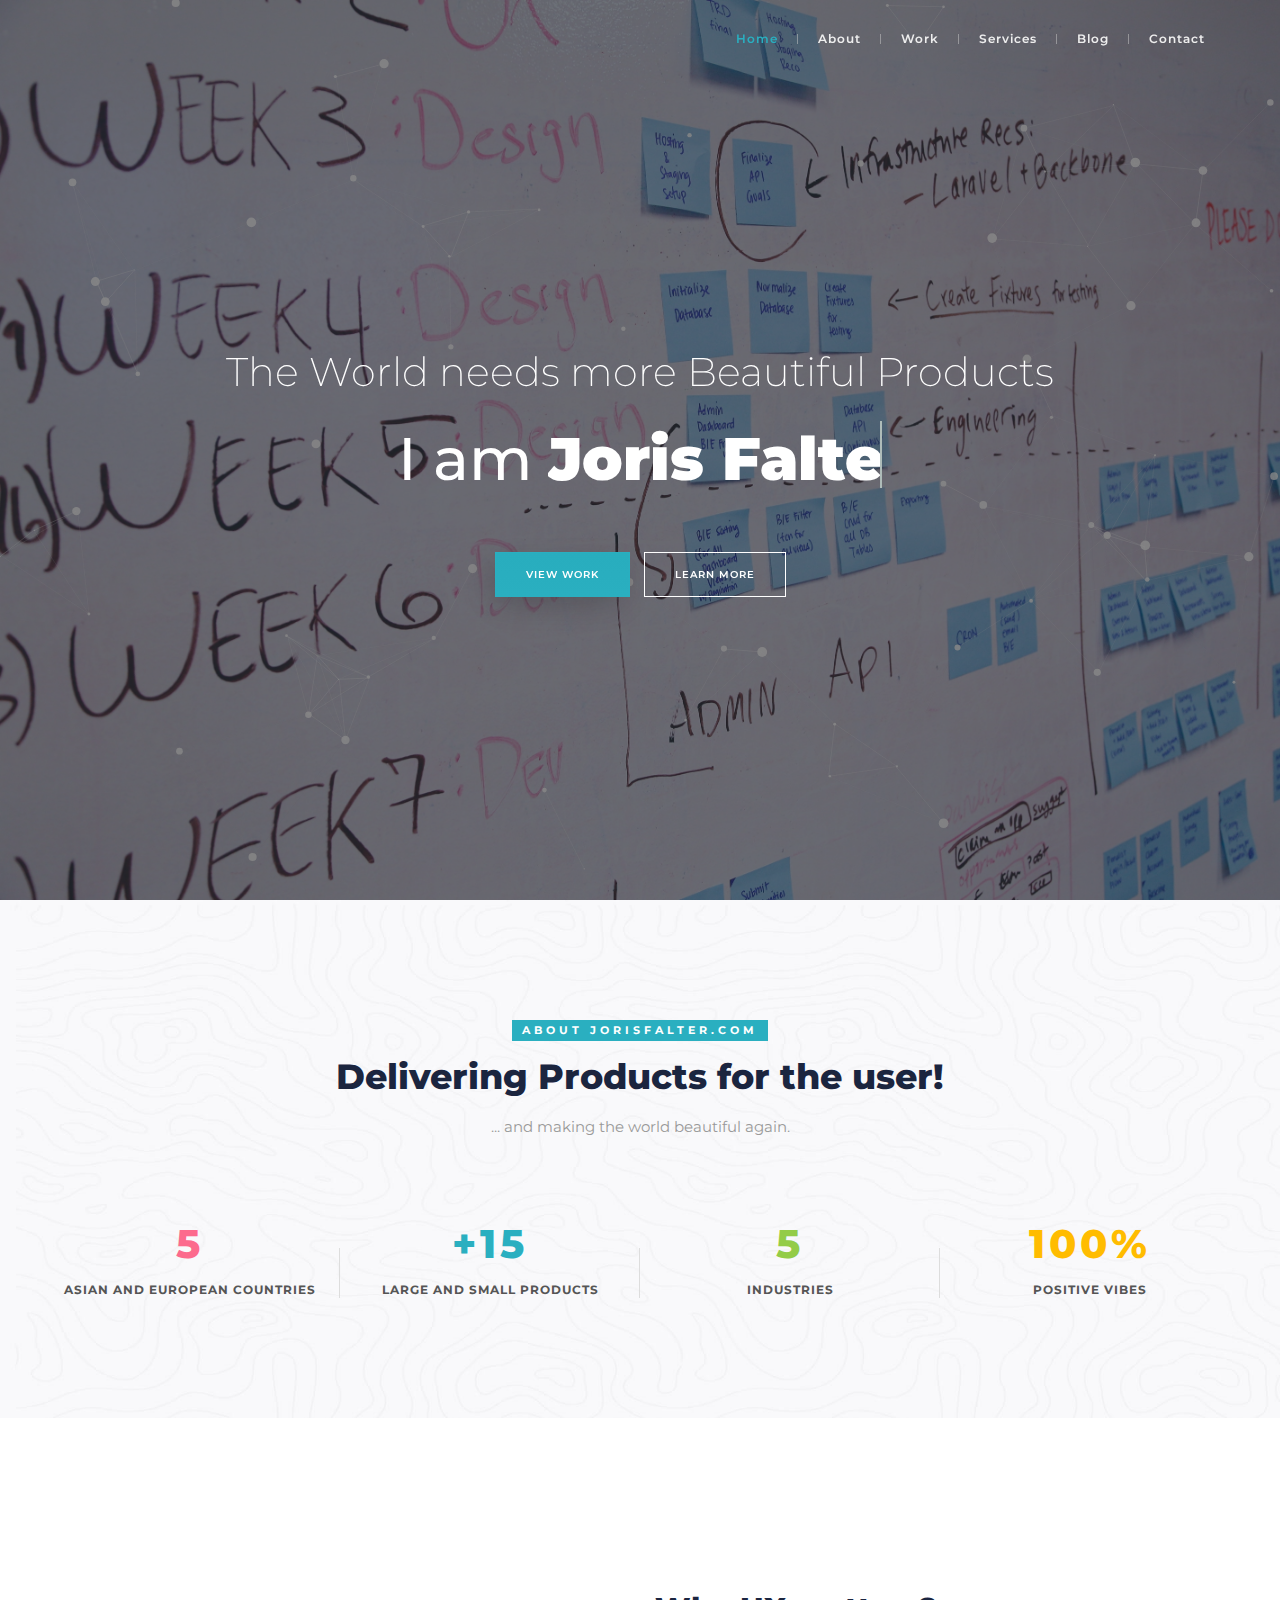
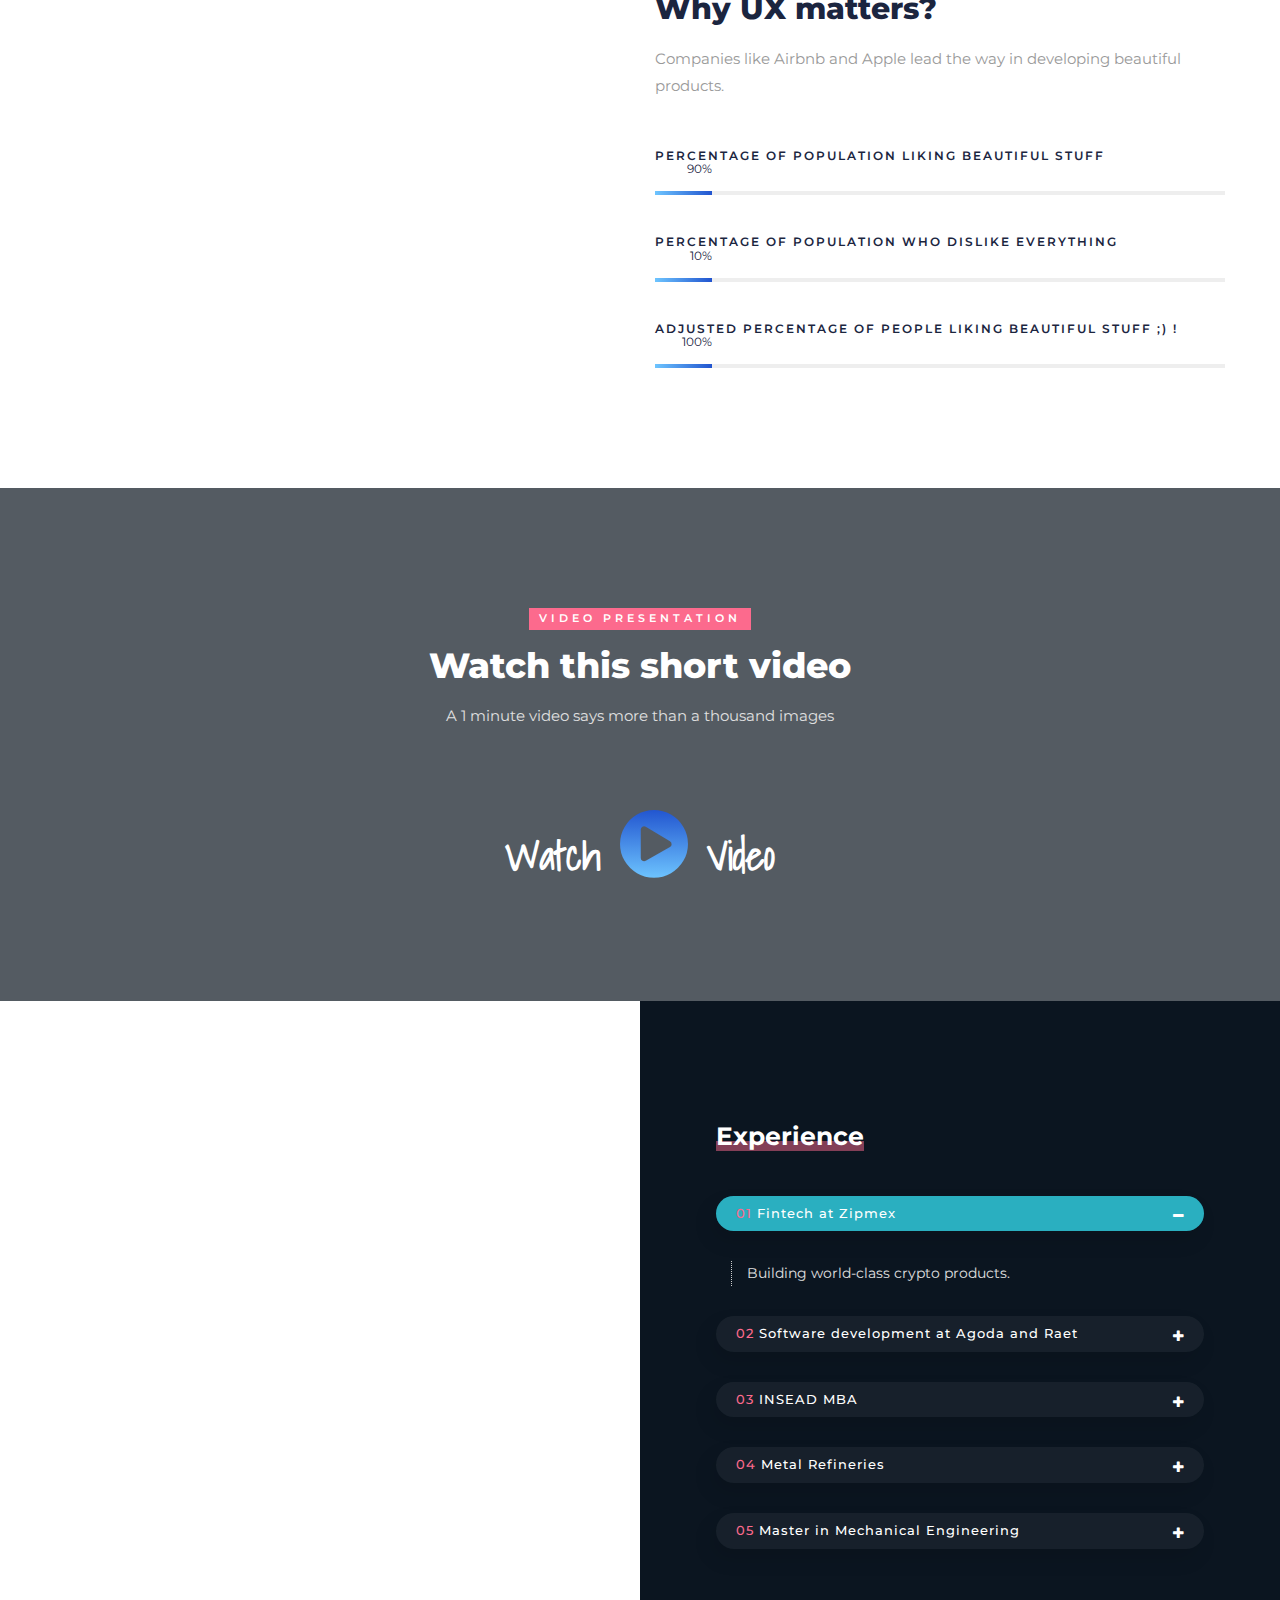
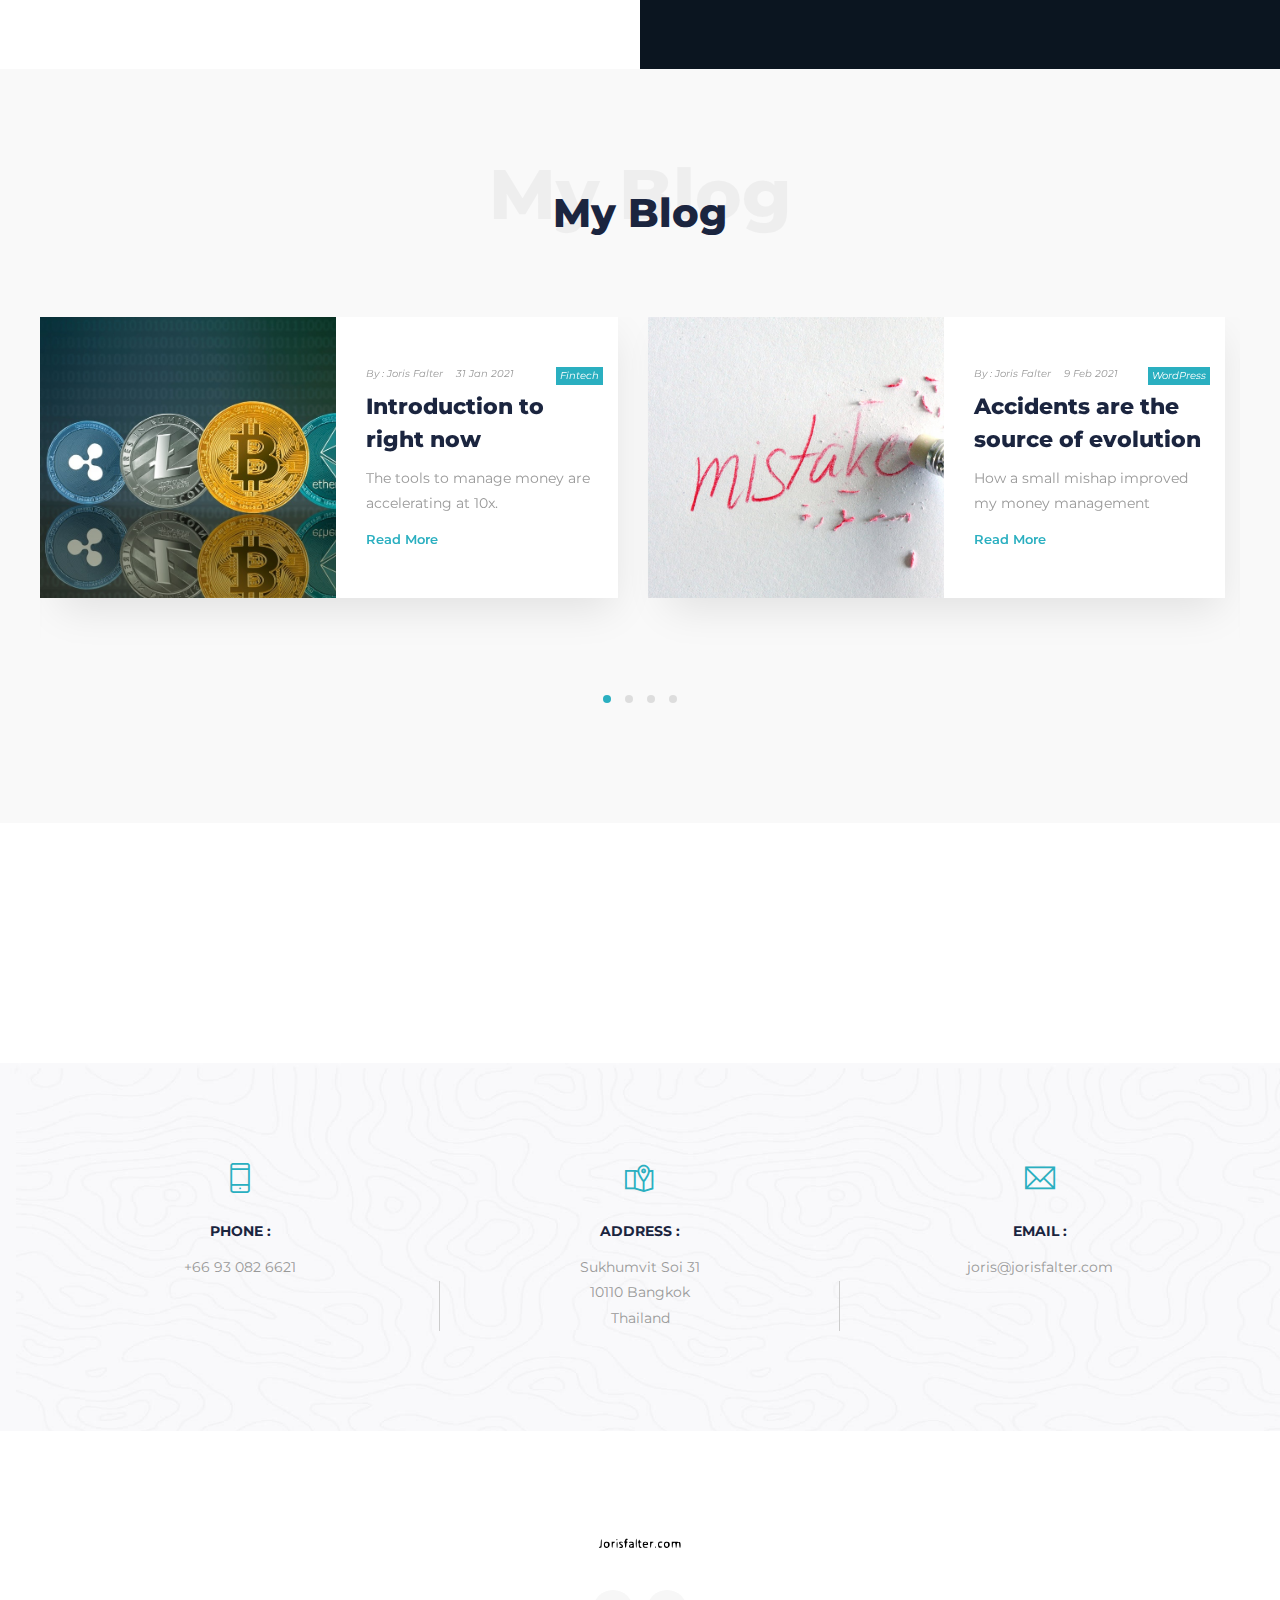
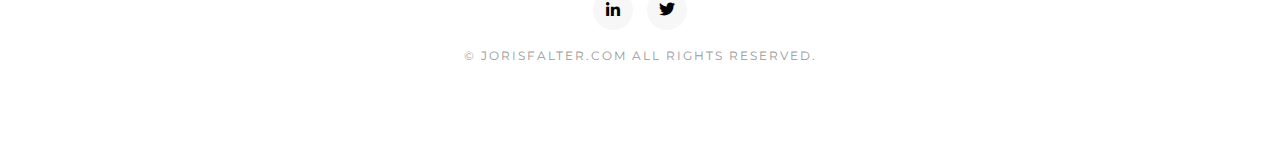
<file: index.html>
<!DOCTYPE html>
 <html lang="zxx">

    <head>

    	<!-- Metas -->
        <meta charset="utf-8">
		<meta http-equiv="X-UA-Compatible" content="IE=edge" />
        <meta name="viewport" content="width=device-width, initial-scale=1, maximum-scale=1" />
		<meta name="keywords" content="Joris Falter Project Product Manager" />
		<meta name="description" content="Joris Falter - Freelance Project Manager" />
		<meta name="author" content="Joris Falter" />

		<!-- Title  -->
		<title>jorisfalter.com</title>

		<!-- Favicon -->
		<link rel="shortcut icon" href="img/favicon.ico" />

		<!-- Google Fonts -->
		<link href="https://fonts.googleapis.com/css?family=Montserrat:200,300,400,500,600,700,800" rel="stylesheet">

        <link href="https://fonts.googleapis.com/css?family=Shadows+Into+Light" rel="stylesheet">

		<!-- Plugins -->
		<link rel="stylesheet" href="css/plugins.css" />

        <!-- Core Style Css -->
        <link rel="stylesheet" href="css/style.css" />

    </head>

    <body>

    	<!-- =====================================
    	==== Start Loading -->

    	<div class="loading">
    		<div class="text-center middle">
    			<div class="lds-ellipsis"><div></div><div></div><div></div><div></div></div>
    		</div>
    	</div>

    	<!-- End Loading ====
    	======================================= -->


    	<!-- =====================================
    	==== Start Navbar -->

		<nav class="navbar navbar-expand-lg">
			<div class="container">

            <!-- Logo -->
            <a class="logo" href="#">
                <img src="img/logo-light.svg" alt="logo">
            </a>

			  <button class="navbar-toggler" type="button" data-toggle="collapse" data-target="#navbarSupportedContent" aria-controls="navbarSupportedContent" aria-expanded="false" aria-label="Toggle navigation">
			    <span class="icon-bar"><i class="fas fa-bars"></i></span>
			  </button>

			  <!-- navbar links -->
			  <div class="collapse navbar-collapse" id="navbarSupportedContent">
			    <ul class="navbar-nav ml-auto">
			      <li class="nav-item">
			        <a class="nav-link active" href="#" data-scroll-nav="0">Home</a>
			      </li>
			      <li class="nav-item">
                    <a class="nav-link" href="#" data-scroll-nav="1">About</a>
                  </li>
			      <li class="nav-item">
			        <a class="nav-link" href="#" data-scroll-nav="2">Work</a>
			      </li>
                  <li class="nav-item">
                    <a class="nav-link" href="#" data-scroll-nav="3">Services</a>
                  </li>
			     <!--
                  <li class="nav-item">
			        <a class="nav-link" href="#" data-scroll-nav="4">Price</a>
			      </li>
            -->

			      <li class="nav-item">
			        <a class="nav-link" href="#" data-scroll-nav="5">Blog</a>
			      </li>

			      <li class="nav-item">
			        <a class="nav-link" href="#" data-scroll-nav="6">Contact</a>
			      </li>
			    </ul>
			  </div>
			</div>
		</nav>

    	<!-- End Navbar ====
    	======================================= -->


    	<!-- =====================================
    	==== Start Header -->

    	<header class="home bg-img bg-fixed valign" data-scroll-index="0" data-overlay-dark="6" data-background="img/Background.jpg" data-stellar-background-ratio="0.5">

            <!-- particles -->
            <div id="particles-js"></div>

            <div class="container">
                <div class="row">
                    <div class="offset-lg-1 col-lg-10">
                        <div class="caption text-center mt-50">
                            <h3>The World needs more Beautiful Products</h3>
                            <h1 class="cd-headline clip">
                                <span class="blc">I am  </span>
                                <span class="cd-words-wrapper">
                                  <b class="is-visible">Joris Falter</b>
                                  <b>a Product Manager</b>
                                  <b>a Product Builder </b>
                                </span>
                            </h1>
                            <a href="#0" class="butn butn-bg" data-scroll-nav="2"><span>View Work</span></a>
                            </a>
                            <a href="#0" class="butn butn-light butn-bord" data-scroll-nav="3"><span>Learn More</span></a>



                            </a>
                        </div>
                    </div>
                </div>
            </div>
        </header>

    	<!-- End Header ====
    	======================================= -->


        <!-- =====================================
        ==== Start Hero

        <section class="hero section-padding" data-scroll-index="1">
            <div class="container">
                <div class="row">

                    <div class="offset-lg-2 col-lg-8">
                        <div class="intro text-center mb-80">
                            <h6 class="sub-title">Introduction</h6>
                            <h4 class="mb-20">Your logo is the very heart of your identity, let our designers deliver the perfect & dreamy design.</h4>
                            <p>Nulla metus metus ullamcorper vel tincidunt sed euismod nibh Quisque volutpat condimentum velit class aptent taciti sociosqu ad litora torquent per conubia nostra.</p>
                        </div>
                    </div>

                    <div class="col-lg-4 wow fadeIn">
                        <div class="item mb-md50">
                            <span class="icon ti-unlink"></span>
                            <h6>Safe & Secure</h6>
                            <p>Nulla metus metus ullamcorper vel tincidunt sed euismod nibh Quisque volutpat velit class aptent.</p>
                        </div>
                    </div>
                    <div class="col-lg-4 wow fadeIn">
                        <div class="item mb-md50">
                            <span class="icon ti-paint-roller"></span>
                            <h6>Modern Design</h6>
                            <p>Nulla metus metus ullamcorper vel tincidunt sed euismod nibh Quisque volutpat velit class aptent.</p>
                        </div>
                    </div>
                    <div class="col-lg-4 wow fadeIn">
                        <div class="item">
                            <span class="icon ti-pencil-alt"></span>
                            <h6>User Interface</h6>
                            <p>Nulla metus metus ullamcorper vel tincidunt sed euismod nibh Quisque volutpat velit class aptent.</p>
                        </div>
                    </div>

                </div>
            </div>
        </section>

         End Hero ====
        ======================================= -->


        <!-- =====================================
        ==== Start Numbers -->

        <div class="numbers section-padding bg-img" data-scroll-index="1" data-background="img/pattern.jpg">

            <div class="container">
                <div class="row">

                    <div class="offset-lg-2 col-lg-8 text-center mb-80">
                        <h6 class="sub-bg">About Jorisfalter.com</h6>
                        <h3>Delivering Products for the user!</h3>
                        <p>... and making the world beautiful again.</p>
                    </div>

                    <div class="col-lg-3 col-md-6 pink">
                        <div class="item text-center mb-md50">
                            <h5 class="count">5</h5>
                            <h6>Asian and European Countries</h6>
                        </div>
                    </div>

                    <div class="col-lg-3 col-md-6">
                        <div class="item text-center mb-md50">
                            <h5>+<span class="count">15</span></h5>
                            <h6>Large and Small Products</h6>
                        </div>
                    </div>

                    <div class="col-lg-3 col-md-6 green">
                        <div class="item text-center mb-sm50">
                            <h5><span class="count">5</span></h5>
                            <h6>Industries</h6>
                        </div>
                    </div>

                    <div class="col-lg-3 col-md-6 yellow">
                        <div class="item text-center">
                            <h5><span class="count">100</span>%</h5>
                            <h6>Positive Vibes</h6>
                        </div>
                    </div>

                </div>
            </div>
        </div>

        <!-- End Numbers ====
        ======================================= -->


        <!-- =====================================
        ==== Start our-skills -->

        <section class="our-skills section-padding" data-scroll-index="1">
            <div class="container">
                <div class="row">

                    <div class="col-lg-6 wow fadeIn">
                        <div class="img">
                            <img src="img/nr2.JPG" alt="">
                        </div>
                    </div>

                    <div class="col-lg-6">
                        <div class="content">
                            <h4>Why UX matters?</h4>
                            <p>Companies like Airbnb and Apple lead the way in developing beautiful products.</p>

                            <div class="skills mt-50">
                                <div class="skill-item mb-40">
                                    <h6>Percentage of population liking beautiful stuff</h6>
                                    <br>
                                    <div class="skill-progress">
                                        <div class="progres" data-value="90%"></div>
                                    </div>
                                </div>
                                <div class="skill-item mb-40">
                                    <h6>Percentage of population who dislike everything</h6>
                                    <br>
                                    <div class="skill-progress">
                                        <div class="progres" data-value="10%"></div>
                                    </div>
                                </div>
                                <div class="skill-item">
                                    <h6>Adjusted percentage of people liking beautiful stuff ;) !</h6>
                                    <br>
                                    <div class="skill-progress">
                                        <div class="progres" data-value="100%"></div>
                                    </div>
                                </div>
                            </div>
                        </div>
                    </div>

                </div>
            </div>
        </section>

        <!-- End our-skills ====
        ======================================= -->



        <!-- =====================================
        ==== Start Video -->

        <section class="video section-padding bg-img bg-fixed" data-scroll-index="1" data-overlay-dark="7" data-background="img/bg1.jpg">
            <div class="container">
                <div class="row">

                    <div class="offset-lg-2 col-lg-8 text-center mb-80">
                        <h6 class="sub-bg">Video Presentation</h6>
                        <h3>Watch this short video</h3>
                        <p>A 1 minute video says more than a thousand images</p>
                    </div>

                    <div class="text-center col-md-12">
                        <a class="vid" href="https://vimeo.com/user120970789/review/445485542/e7ed182b4a">
                            <span class="vid-butn">
                                Watch
                                <i class="icon fas fa-play-circle"></i>
                                Video
                            </span>
                        </a>
                    </div>

                </div>
            </div>
        </section>

        <!-- End Video ====
        ======================================= -->


        <!-- =====================================
        ==== Start Works -->

        <!-- <section class="works section-padding" data-scroll-index="2">
            <div class="container-fluid">
                <div class="row">

                    <div class="section-head text-center col-sm-12">
                        <h4>My Building Experience</h4>
                        <span>Our Works</span>
                    </div>

                    <!-- filter links-->
                    <!-- <div class="filtering text-center mb-30 col-sm-12">
                        <div class="filter">
                            <span data-filter='*' class="active">All</span>
                            <span data-filter='.DP'>Digital Products</span>
                            <span data-filter='.RWP'>Real World Products</span>
                            <span data-filter='.SU'>Startup</span>
                        </div>
                    </div>

                    <div class="clearfix"></div>

                    <!-- gallery -->
                    <!-- <div class="gallery text-center align-middle full-width wow fadeIn"> -->

                        <!-- gallery item -->
                        <!-- <div class="col-lg-4 col-md-6 items DP">
                            <div class="item-img">
                                <img src="img/portfolio/Zipmex_front_page.jpeg" alt="image">
                                <div class="item-img-overlay valign">
                                    <div class="overlay-info full-width vertical-center">
                                        <p>Improving user's app experience</p>
                                        <h6>Zipmex Mobile App</h6>
                                        <a href="img/portfolio/1.jpg" class="popimg">
                                            <span class="icon ti-fullscreen"></span>
                                        </a>
                                    </div>
                                </div>
                            </div>
                        </div> -->

                        <!-- gallery item -->
                        <!-- <div class="col-lg-4 col-md-6 items DP">
                            <div class="item-img">
                                <img src="img/portfolio/Visma-Raet.png" alt="image">
                                <div class="item-img-overlay valign">
                                    <div class="overlay-info full-width vertical-center">
                                        <p>Building a Loyalty Product</p>
                                        <h6>Zipmex Growth Products</h6>
                                        <a href="img/portfolio/2.jpg" class="popimg">
                                            <span class="icon ti-fullscreen"></span>
                                        </a>
                                    </div>
                                </div>
                            </div>
                        </div> -->

                        <!-- gallery item -->
                        <!-- <div class="col-lg-4 col-md-6 items SU">
                            <div class="item-img">
                                <img src="img/portfolio/Deloitte.jpg" alt="image">
                                <div class="item-img-overlay valign">
                                    <div class="overlay-info full-width vertical-center">
                                        <p>Providing advertising services for e-commerce</p>
                                        <h6>UseInserts Marketing</h6>
                                        <a href="img/portfolio/3.jpg" class="popimg">
                                            <span class="icon ti-fullscreen"></span>
                                        </a>
                                    </div>
                                </div>
                            </div>
                        </div> -->

                        <!-- gallery item -->
                        <!-- <div class="col-lg-4 col-md-6 items SU RWP">
                            <div class="item-img">
                                <img src="img/portfolio/Nyrstar.png" alt="image">
                                <div class="item-img-overlay valign">
                                    <div class="overlay-info full-width vertical-center">
                                        <p>Social media services for CEO's</p>
                                        <h6>Stories About You</h6>
                                        <a href="img/portfolio/4.jpg" class="popimg">
                                            <span class="icon ti-fullscreen"></span>
                                        </a>
                                    </div>
                                </div>
                            </div>
                        </div> -->

                        <!-- gallery item -->
                        <!-- <div class="col-lg-4 col-md-6 items RWP">
                            <div class="item-img">
                                <img src="img/portfolio/GVB.jpg" alt="image">
                                <div class="item-img-overlay valign">
                                    <div class="overlay-info full-width vertical-center">
                                        <p>Making my curtains electric</p>
                                        <h6>Home Improvements</h6>
                                        <a href="img/portfolio/5.jpg" class="popimg">
                                            <span class="icon ti-fullscreen"></span>
                                        </a>
                                    </div>
                                </div>
                            </div>
                        </div> -->

                        <!-- gallery item -->
                        <!-- <div class="col-lg-4 col-md-6 items RWP">
                            <div class="item-img">
                                <img src="img/portfolio/wolterskluwer.jpg" alt="image">
                                <div class="item-img-overlay valign">
                                    <div class="overlay-info full-width vertical-center">
                                        <p>Building a Bar with a Bangkok view</p>
                                        <h6>Home Improvements</h6>
                                        <a href="img/portfolio/6.jpg" class="popimg">
                                            <span class="icon ti-fullscreen"></span>
                                        </a>
                                    </div>
                                </div>
                            </div>
                        </div>

                    </div>

                </div>
            </div>
        </section> -->

        <!--
        End Works ====
        ======================================= -->


        <!-- =====================================
        ==== Start Process -->

        <section class="process bg-img bg-fixed" data-scroll-index="2" data-background="img/Background2d.jpg">
        	<div class="container-fluid">
        		<div class="row">

        			<div class="offset-lg-6 col-lg-6" data-overlay-dark="10">
        				<div class="content section-padding on-top">
        					<h5>Experience</h5>
                            <div class="accordion">

                                <div class="item active">
                                    <div class="title">
                                        <h6><span>01</span> Fintech at Zipmex</h6>
                                    </div>
                                    <div class="accordion-info active">
                                        <p>Building world-class crypto products.</p>
                                    </div>
                                </div>

                                <div class="item">
                                    <div class="title">
                                        <h6><span>02</span> Software development at Agoda and Raet</h6>
                                    </div>
                                    <div class="accordion-info">
                                        <p>Helping teams deliver in travel and HR software.</p>
                                    </div>
                                </div>

                                <div class="item">
                                    <div class="title">
                                        <h6><span>03</span> INSEAD MBA</h6>
                                    </div>
                                    <div class="accordion-info">
                                        <p>Ranked #1 MBA in the world according to the Financial Times</p>
                                    </div>
                                </div>

                                <div class="item">
                                    <div class="title">
                                        <h6><span>04</span> Metal Refineries</h6>
                                    </div>
                                    <div class="accordion-info">
                                        <p>Engineering between 1,000 degrees furnaces and 10,000 HP machines</p>
                                    </div>
                                </div>

                              <div class="item">
                                    <div class="title">
                                        <h6><span>05</span> Master in Mechanical Engineering</h6>
                                    </div>
                                    <div class="accordion-info">
                                        <p>Where it all started.</p>
                                    </div>
                                </div>

                            </div>
        				</div>
        			</div>

        		</div>
        	</div>
        </section>

        <!-- End Process ====
        ======================================= -->


        <!-- =====================================
        ==== Start Services -->

        <!-- <section class="services section-padding" data-scroll-index="3">
            <div class="container">
                <div class="row">

                    <div class="section-head text-center col-sm-12">
                        <h4>Overview of Services</h4>
                        <span>Overview of Services</span>
                    </div>

                    <div class="col-lg-4 col-md-6 wow fadeIn">
                        <div class="item mb-30">
                            <span class="icon ti-ruler-pencil"></span>
                            <h6>Process Improvement</h6>
                            <p>Mapping the processes, identifying the bottlenecks, working together to remove them. That's how we streamline processes. </p>
                        </div>
                    </div>

                    <div class="col-lg-4 col-md-6 wow fadeIn">
                        <div class="item mb-30">
                            <span class="icon ti-shield"></span>
                            <h6>Agile Project Management</h6>
                            <p>Taking end responsibility to deliver high quality software on time, within budget, according to scope.</p>
                        </div>
                    </div>

                    <div class="col-lg-4 col-md-6 wow fadeIn">
                        <div class="item mb-30">
                            <span class="icon ti-package"></span>
                            <h6>Business Analysis</h6>
                            <p>Influencing product managers and decision takers by providing high quality research on what their clients need.</p>
                        </div>
                    </div>

                    <hr>

                    <div class="col-lg-4 col-md-6 wow fadeIn">
                        <div class="item mb-md30">
                            <span class="icon ti-brush-alt"></span>
                            <h6>PMO</h6>
                            <p>Managing large scale projects with more than 25 people involved, often leads to confusion. PMO's keep track of progress of the different teams and standardise reporting, providing valuable insights for decision takers.</p>
                        </div>
                    </div>

                    <div class="col-lg-4 col-md-6 wow fadeIn">
                        <div class="item mb-sm30">
                            <span class="icon ti-tablet"></span>
                            <h6>Start-up</h6>
                            <p>Startups need people who can do a little bit of everything, hustle their way to a solution, and move fast.</p>
                        </div>
                    </div>

                    <div class="col-lg-4 col-md-6 wow fadeIn">
                        <div class="item">
                            <span class="icon ti-headphone-alt"></span>
                            <h6>Product Owner</h6>
                            <p>Building great products, and selling them. As a Product Owner, you're an entrepreneur building a business around your dedicated product.</p>
                        </div>
                    </div>

                </div>
            </div>
        </section> -->

        <!-- End Services ====
        ======================================= -->


        <!-- =====================================
        ==== Start Services-tabs

        <section class="services-tabs section-padding" data-scroll-index="3" data-overlay-dark="8" data-background="img/pattern1.png">
            <div class="container">
                <div class="row">

                    <div class="section-head text-center col-sm-12">
                        <h4>Best Services</h4>
                        <span>Best Services</span>
                    </div>

                    <!-- tabs-icon
                    <div class="tabs-icon mb-80 col-lg-8 offset-lg-2 col-md-10 offset-md-1 text-center">
                        <div class="owl-carousel owl-theme">
                            <div id="tab-1" class="active item">
                                <span class="icon ti-desktop"></span>
                                <h6>Web Design</h6>
                            </div>
                            <div id="tab-2" class="item">
                                <span class="icon ti-shield"></span>
                                <h6>Development</h6>
                            </div>
                            <div id="tab-3" class="item">
                                <span class="icon ti-infinite"></span>
                                <h6>Branding</h6>
                            </div>
                            <div id="tab-4" class="item">
                                <span class="icon ti-palette"></span>
                                <h6>Graphic Design</h6>
                            </div>
                            <div id="tab-5" class="item">
                                <span class="icon ti-stats-up"></span>
                                <h6>Marketing</h6>
                            </div>
                        </div>
                    </div>

                    <div class="services-content col-sm-12">

                        <!-- tabs-content
                        <div id="tab-1-content" class="cont active">

                            <div class="row">

                                <div class="col-md-6">
                                    <div class="services-img">
                                        <img src="img/1.jpg" alt="">
                                    </div>
                                </div>

                                <div class="col-md-6">
                                    <div class="serv-cont pt-10">
                                        <h3 class="mb-15">Unique Designs And Creat a Creative Websites.</h3>
                                        <p class="mb-10">Lorem ipsum dolor sit amet, in quodsi vulputate pro. Ubique his dico vituperata uthis dico vituperata ut. in quodsiUbique maluisset vel te.</p>
                                        <p>Lorem ipsum dolor sit amet, in quodsi vulputate pro. Ubique maluisset vel te, his dico vituperata ut. in quodsiUbique maluisset vel te, his dico vituperata ut in quodsiUbique his dico vituperata.</p>
                                        <a href="#0" class="butn butn-bg mt-30">
                                            <span>Learn More</span>
                                        </a>
                                    </div>
                                </div>

                            </div>

                        </div>

                        <div id="tab-2-content" class="cont">

                            <div class="row">

                                <div class="col-md-6">
                                    <div class="services-info">
                                        <h5 class="sm-title">Creative Web Design</h5>
                                        <h3>We Build Unique Designs And Creat a Creative Websites.</h3>
                                    </div>
                                </div>

                                <div class="col-md-6">
                                    <div class="serv-cont">
                                        <p class="mb-10">Lorem ipsum dolor sit amet, in quodsi vulputate pro. Ubique his dico vituperata uthis dico vituperata ut. in quodsiUbique maluisset vel te.</p>
                                        <p>Lorem ipsum dolor sit amet, in quodsi vulputate pro. Ubique maluisset vel te, his dico vituperata ut. in quodsiUbique maluisset vel te, his dico vituperata ut in quodsiUbique his dico vituperata.</p>
                                    </div>
                                </div>

                            </div>
                        </div>

                        <div id="tab-3-content" class="cont">

                            <div class="row">

                                <div class="col-md-6">
                                    <div class="services-img">
                                        <img src="img/1.jpg" alt="">
                                    </div>
                                </div>

                                <div class="col-md-6">
                                    <div class="serv-cont pt-10">
                                        <h3 class="mb-15">Unique Designs And Creat a Creative Websites.</h3>
                                        <p class="mb-10">Lorem ipsum dolor sit amet, in quodsi vulputate pro. Ubique his dico vituperata uthis dico vituperata ut. in quodsiUbique maluisset vel te.</p>
                                        <p>Lorem ipsum dolor sit amet, in quodsi vulputate pro. Ubique maluisset vel te, his dico vituperata ut. in quodsiUbique maluisset vel te, his dico vituperata ut in quodsiUbique his dico vituperata.</p>
                                        <a href="#0" class="butn butn-bg mt-30">
                                            <span>Learn More</span>
                                        </a>
                                    </div>
                                </div>

                            </div>
                        </div>

                        <div id="tab-4-content" class="cont">

                            <div class="row">

                                <div class="col-md-6">
                                    <div class="services-info">
                                        <h5 class="sm-title">Creative Web Design</h5>
                                        <h3>We Build Unique Designs And Creat a Creative Websites.</h3>
                                    </div>
                                </div>

                                <div class="col-md-6">
                                    <div class="serv-cont">
                                        <p class="mb-10">Lorem ipsum dolor sit amet, in quodsi vulputate pro. Ubique his dico vituperata uthis dico vituperata ut. in quodsiUbique maluisset vel te.</p>
                                        <p>Lorem ipsum dolor sit amet, in quodsi vulputate pro. Ubique maluisset vel te, his dico vituperata ut. in quodsiUbique maluisset vel te, his dico vituperata ut in quodsiUbique his dico vituperata.</p>
                                    </div>
                                </div>

                            </div>
                        </div>

                        <div id="tab-5-content" class="cont">

                            <div class="row">

                                <div class="col-md-6">
                                    <div class="services-img">
                                        <img src="img/1.jpg" alt="">
                                    </div>
                                </div>

                                <div class="col-md-6">
                                    <div class="serv-cont pt-10">
                                        <h3 class="mb-15">Unique Designs And Creat a Creative Websites.</h3>
                                        <p class="mb-10">Lorem ipsum dolor sit amet, in quodsi vulputate pro. Ubique his dico vituperata uthis dico vituperata ut. in quodsiUbique maluisset vel te.</p>
                                        <p>Lorem ipsum dolor sit amet, in quodsi vulputate pro. Ubique maluisset vel te, his dico vituperata ut. in quodsiUbique maluisset vel te, his dico vituperata ut in quodsiUbique his dico vituperata.</p>
                                        <a href="#0" class="butn butn-bg mt-30">
                                            <span>Learn More</span>
                                        </a>
                                    </div>
                                </div>

                            </div>
                        </div>

                    </div>

                </div>
            </div>
        </section>

        <!-- End Services-tabs ====
        ======================================= -->


        <!-- =====================================
        ==== Start Team

        <section class="team section-padding">
            <div class="container">
                <div class="row">

                    <div class="section-head text-center col-sm-12">
                        <h4>Our Team</h4>
                        <span>Our Team</span>
                    </div>

                    <div class="col-lg-6 wow fadeInUp">
                        <div class="item mb-50">
                            <div class="team-img">
                                <img src="img/team/1.jpg" alt="">
                            </div>
                            <div class="info">
                                <h6>Joris Falter</h6>
                                <span>Project Manager</span>
                                <p>Lorem Ipsum is simply dummy text of the printing and type setting industry.</p>
                                <div class="social">
                                    <a href="#0" class="icon">
                                        <i class="fab fa-facebook-f"></i>
                                    </a>
                                    <a href="#0" class="icon">
                                        <i class="fab fa-twitter"></i>
                                    </a>
                                    <a href="#0" class="icon">
                                        <i class="fab fa-behance"></i>
                                    </a>
                                </div>
                            </div>
                        </div>
                    </div>
<!--
                    <div class="col-lg-6 wow fadeInUp">
                        <div class="item mb-50">
                            <div class="team-img">
                                <img src="img/team/2.jpg" alt="">
                            </div>
                            <div class="info">
                                <h6>Alex Smith</h6>
                                <span>Project Manager</span>
                                <p>Lorem Ipsum is simply dummy text of the printing and type setting industry.</p>
                                <div class="social">
                                    <a href="#0" class="icon">
                                        <i class="fab fa-facebook-f"></i>
                                    </a>
                                    <a href="#0" class="icon">
                                        <i class="fab fa-twitter"></i>
                                    </a>
                                    <a href="#0" class="icon">
                                        <i class="fab fa-behance"></i>
                                    </a>
                                </div>
                            </div>
                        </div>
                    </div>

                    <div class="col-lg-6 wow fadeInUp">
                        <div class="item mb-md50">
                            <div class="team-img">
                                <img src="img/team/3.jpg" alt="">
                            </div>
                            <div class="info">
                                <h6>Alex Smith</h6>
                                <span>Project Manager</span>
                                <p>Lorem Ipsum is simply dummy text of the printing and type setting industry.</p>
                                <div class="social">
                                    <a href="#0" class="icon">
                                        <i class="fab fa-facebook-f"></i>
                                    </a>
                                    <a href="#0" class="icon">
                                        <i class="fab fa-twitter"></i>
                                    </a>
                                    <a href="#0" class="icon">
                                        <i class="fab fa-behance"></i>
                                    </a>
                                </div>
                            </div>
                        </div>
                    </div>

                    <div class="col-lg-6 wow fadeInUp">
                        <div class="item">
                            <div class="team-img">
                                <img src="img/team/4.jpg" alt="">
                            </div>
                            <div class="info">
                                <h6>Alex Smith</h6>
                                <span>Project Manager</span>
                                <p>Lorem Ipsum is simply dummy text of the printing and type setting industry.</p>
                                <div class="social">
                                    <a href="#0" class="icon">
                                        <i class="fab fa-facebook-f"></i>
                                    </a>
                                    <a href="#0" class="icon">
                                        <i class="fab fa-twitter"></i>
                                    </a>
                                    <a href="#0" class="icon">
                                        <i class="fab fa-behance"></i>
                                    </a>
                                </div>
                            </div>
                        </div>
                    </div>

                </div>
            </div>
        </section>

        <!-- End Team ====
        ======================================= -->



        <!-- =====================================
        ==== Start Testimonials-bg

        <div class="testimonials-bg section-padding bg-img bg-fixed" data-overlay-dark="8" data-background="img/bg4.jpg">
            <div class="container">
                <div class="row">

                    <div class="section-head text-center col-sm-12">
                        <h4>Testimonails</h4>
                        <span>Testimonails</span>
                    </div>

                </div>
            </div>
        </div>

        <!-- End Testimonials-bg ====
        ======================================= -->


        <!-- =====================================
        ==== Start Testimonials

        <section class="testimonials wow fadeInUp">
            <div class="container">
                <div class="row">

                    <div class="col-lg-12">

                        <div class="owl-carousel owl-theme text-center">
                            <div class="item">
                                <span class="icon ti-quote-left"></span>
                                <p>Lorem Ipsum is simply dummy text of the printing and type setting industry unknown printer took a galley.</p>
                                <div class="client-img">
                                    <img src="img/clients/1.jpg" alt="">
                                </div>
                                <div class="info">
                                    <h6>Sam Martin <span>Envato Customer</span></h6>
                                </div>
                            </div>
                            <div class="item">
                                <span class="icon ti-quote-left"></span>
                                <p>Lorem Ipsum is simply dummy text of the printing and type setting industry unknown printer took a galley.</p>
                                <div class="client-img">
                                    <img src="img/clients/2.jpg" alt="">
                                </div>
                                <div class="info">
                                    <h6>Sam Martin <span>Envato Customer</span></h6>
                                </div>
                            </div>
                            <div class="item">
                                <span class="icon ti-quote-left"></span>
                                <p>Lorem Ipsum is simply dummy text of the printing and type setting industry unknown printer took a galley.</p>
                                <div class="client-img">
                                    <img src="img/clients/3.jpg" alt="">
                                </div>
                                <div class="info">
                                    <h6>Sam Martin <span>Envato Customer</span></h6>
                                </div>
                            </div>
                            <div class="item">
                                <span class="icon ti-quote-left"></span>
                                <p>Lorem Ipsum is simply dummy text of the printing and type setting industry unknown printer took a galley.</p>
                                <div class="client-img">
                                    <img src="img/clients/4.jpg" alt="">
                                </div>
                                <div class="info">
                                    <h6>Sam Martin <span>Envato Customer</span></h6>
                                </div>
                            </div>
                        </div>
                    </div>

                </div>
            </div>
        </section>

        <!-- End Testimonials ====
        ======================================= -->


        <!-- =====================================
        ==== Start Price

        <section class="price section-padding bg-gray" data-scroll-index="4">
            <div class="container">
                <div class="row">

                    <div class="section-head text-center col-sm-12">
                        <h4>Our Pricing</h4>
                        <span>Our Pricing</span>
                    </div>

                    <div class="pricing-tables col-lg-12">

                        <div class="row">

                            <div class="col-lg-4">
                                <div class="item text-center mb-md50">
                                    <div class="type">
                                        <h4>Basic</h4>
                                    </div>

                                    <div class="value">
                                        <h3>10<span>$</span></h3>
                                        <span class="per">/ Per Of Month</span>
                                    </div>

                                    <div class="features">
                                        <ul>
                                            <li>10 GB Disk Space</li>
                                            <li>15 Domain Names</li>
                                            <li>4 Email Address</li>
                                            <li class="disable">Enhanced Security</li>
                                            <li class="disable">Unlimited Support</li>
                                        </ul>
                                    </div>

                                    <div class="order">
                                        <a href="#0" class="butn butn-bg">
                                            <span>Purchase Now</span>
                                        </a>
                                    </div>
                                </div>
                            </div>

                            <div class="col-lg-4">
                                <div class="item text-center custom mb-md50">

                                    <div class="type">
                                        <h4>Standard</h4>
                                    </div>

                                    <div class="value">
                                        <h3>30<span>$</span></h3>
                                        <span class="per">/ Per Of Month</span>
                                    </div>

                                    <div class="features">
                                        <ul>
                                            <li>100 GB Disk Space</li>
                                            <li>30 Domain Names</li>
                                            <li>5 Email Address</li>
                                            <li class="disable">Enhanced Security</li>
                                            <li>Unlimited Support</li>
                                        </ul>
                                    </div>

                                    <div class="order">
                                        <a href="#0" class="butn butn-bg">
                                            <span>Purchase Now</span>
                                        </a>
                                    </div>
                                </div>
                            </div>

                            <div class="col-lg-4">
                                <div class="item text-center">
                                    <div class="type">
                                        <h4>Premium</h4>
                                    </div>

                                    <div class="value">
                                        <h3>80<span>$</span></h3>
                                        <span class="per">/ Per Of Month</span>
                                    </div>

                                    <div class="features">
                                        <ul>
                                            <li>500 GB Disk Space</li>
                                            <li>100 Domain Names</li>
                                            <li>10 Email Address</li>
                                            <li>Enhanced Security</li>
                                            <li>Unlimited Support</li>
                                        </ul>
                                    </div>

                                    <div class="order">
                                        <a href="#0" class="butn butn-bg">
                                            <span>Purchase Now</span>
                                        </a>
                                    </div>
                                </div>
                            </div>

                        </div>

                    </div>

                </div>
            </div>
        </section>

        <!-- End Price ====
        ======================================= -->


        <!-- =====================================
        ==== Start blog -->

        <section class="blog section-padding bg-gray" data-scroll-index="5">
            <div class="container">
                <div class="row">

                    <div class="section-head text-center col-sm-12">
                        <h4>My Blog</h4>
                        <span>My Blog</span>
                    </div>

                    <div class="owl-carousel owl-theme">
                        <div class="item">
                            <div class="row">
                                <div class="post-img col-lg-6 bg-img" data-background="img/blog/1.jpg"></div>
                                <div class="cont col-lg-6">
                                    <div class="info">
                                        <a href="#0">By : Joris Falter</a>
                                        <a href="#0">31 Jan 2021</a>
                                        <a href="#0" class="tag">Fintech</a>
                                    </div>
                                    <h6><a href="blog-01.html">Introduction to right now</a></h6>
                                    <p>The tools to manage money are accelerating at 10x.</p>
                                    <a href="blog-01.html" class="more">Read More <i class="fas fa-chevron-right"></i></a>
                                </div>
                            </div>
                        </div>

                        <div class="item">
                            <div class="row">
                                <div class="post-img col-lg-6 bg-img" data-background="img/blog/Mistakes.jpg"></div>
                                <div class="cont col-lg-6">
                                    <div class="info">
                                        <a href="#0">By : Joris Falter</a>
                                        <a href="#0">9 Feb 2021</a>
                                        <a href="#0" class="tag">WordPress</a>
                                    </div>
                                    <h6><a href="#0">Accidents are the source of evolution</a></h6>
                                    <p>How a small mishap improved my money management</p>
                                    <a href="blog-02.html" class="more">Read More <i class="fas fa-chevron-right"></i></a>
                                </div>
                            </div>
                        </div>

                        <div class="item">
                            <div class="row">
                                <div class="post-img col-lg-6 bg-img" data-background="img/blog/3.jpg"></div>
                                <div class="cont col-lg-6">
                                    <div class="info">
                                        <a href="#0">By : Admin</a>
                                        <a href="#0">06 Aug 2017</a>
                                        <a href="#0" class="tag">WordPress</a>
                                    </div>
                                    <h6><a href="#0">48 Best WordPress Themes</a></h6>
                                    <p>Lorem Ipsum is simply dummy text of the printing and type setting industry. Lorem Ipsum has been the dummy text ever</p>
                                    <a href="#0" class="more">Read More <i class="fas fa-chevron-right"></i></a>
                                </div>
                            </div>
                        </div>

                        <div class="item">
                            <div class="row">
                                <div class="post-img col-lg-6 bg-img" data-background="img/blog/2.jpg"></div>
                                <div class="cont col-lg-6">
                                    <div class="info">
                                        <a href="#0">By : Admin</a>
                                        <a href="#0">06 Aug 2017</a>
                                        <a href="#0" class="tag">WordPress</a>
                                    </div>
                                    <h6><a href="#0">48 Best WordPress Themes</a></h6>
                                    <p>Lorem Ipsum is simply dummy text of the printing and type setting industry. Lorem Ipsum has been the dummy text ever</p>
                                    <a href="#0" class="more">Read More <i class="fas fa-chevron-right"></i></a>
                                </div>
                            </div>
                        </div>
                    </div>

                </div>
            </div>
        </section>

        <!-- End blog ====
        =======================================


        <!-- =====================================
        ==== Start Subscribe

        <div class="subscribe section-padding bg-img" data-overlay-dark="9" data-background="img/pattern1.png">
            <div class="container">
                <div class="row">

                    <div class="offset-lg-2 col-lg-8 offset-md-1 col-md-10 text-center">

                        <div class="mb-50">
                            <h5>Subscribe Today For New Updates</h5>
                            <p>Get Weekly access to our best deals, tips and tricks</p>
                        </div>

                        <form>
                            <input type="email" name="email" placeholder="Enter your email...">
                            <button type="submit"><span class="icon ti-email"></span></button>
                        </form>
                    </div>

                </div>
            </div>
        </div>

        <!-- End Subscribe ====
        ======================================= -->


        <!-- =====================================
        ==== Start Contact -->


        <section class="contact section-padding pb-0" data-scroll-index="6">
            <!--
           <div class="container">
               <div class="row">

                    <div class="section-head text-center col-sm-12">
                        <h4>Get In Touch</h4>
                        <span>Contact Us</span>
                    </div>

                    <div class="offset-lg-2 col-lg-8 offset-md-1 col-md-10 wow fadeIn">
                        <form class="form" id="contact-form" method="post" action="contact.php">

                            <div class="messages"></div>

                            <div class="controls">

                                <div class="row">

                                    <div class="col-md-6">
                                        <div class="form-group">
                                            <input id="form_name" type="text" name="name" placeholder="Name" required="required">
                                        </div>
                                    </div>
                                    <div class="col-md-6">
                                        <div class="form-group">
                                            <input id="form_email" type="email" name="email" placeholder="Email" required="required">
                                        </div>
                                    </div>
                                    <div class="col-md-12">
                                        <div class="form-group">
                                            <input id="form_subject" type="text" name="subject" placeholder="Subject">
                                        </div>
                                    </div>
                                    <div class="col-md-12">
                                        <div class="form-group">
                                            <textarea id="form_message" name="message" placeholder="Message" rows="4" required="required"></textarea>
                                        </div>
                                    </div>

                                    <div class="col-md-12 text-center">
                                        <button type="submit" class="butn butn-bg"><span>Send Message</span></button>
                                    </div>

                                </div>
                            </div>
                        </form>
                    </div>

                </div>
            </div>

            <!-- Contact Info -->

            <div class="info col-lg-12 bg-img" data-background="img/pattern.jpg">

                <div class="container">

                    <div class="row">

                        <div class="item col-lg-4 mb-md50">
                            <span class="icon ti-mobile"></span>
                            <div class="cont">
                                <h6>Phone : </h6>
                                <p>+66 93 082 6621</p>

                            </div>
                        </div>

                        <div class="item col-lg-4 mb-md50">
                            <span class="icon ti-map-alt"></span>
                            <div class="cont">
                                <h6>Address : </h6>
                                <p>Sukhumvit Soi 31 <br>
                                10110 Bangkok <br>
                                Thailand</p>
                            </div>
                        </div>

                        <div class="item col-lg-4">
                            <span class="icon ti-email"></span>
                            <div class="cont">
                                <h6>Email : </h6>
                                <p>joris@jorisfalter.com</p>

                            </div>
                        </div>

                    </div>

                </div>

            </div>

        </section>

        <!-- End Contact ====
        ======================================= -->


        <!-- =====================================
        ==== Start Footer -->

        <footer>
            <div class="container">
                <div class="row">

                    <div class="col-md-8 offset-md-2 text-center">
                        <!-- Logo -->
                        <a class="logo pt-0" href="#">
                            <img src="img/logo-dark.svg" alt="logo">
                        </a>

                        <div class="social">

                            <a href="https://www.linkedin.com/in/jorisfalter/"><i class="fab fa-linkedin-in"></i></a>
                            <a href="https://twitter.com/JorisFalter"><i class="fab fa-twitter"></i></a>

                        </div>

                        <p class="rights">&copy; jorisfalter.com All Rights Reserved.</p>
                    </div>

                </div>
            </div>
        </footer>

        <!-- End Footer ====
        ======================================= -->





        <!-- jQuery -->
        <script src="js/jquery-3.0.0.min.js"></script>
        <script src="js/jquery-migrate-3.0.0.min.js"></script>

        <!-- popper.min -->
        <script src="js/popper.min.js"></script>

        <!-- bootstrap -->
        <script src="js/bootstrap.min.js"></script>

        <!-- scrollIt -->
        <script src="js/scrollIt.min.js"></script>

        <!-- jquery.waypoints.min -->
        <script src="js/jquery.waypoints.min.js"></script>

        <!-- owl carousel -->
        <script src="js/owl.carousel.min.js"></script>

        <!-- slick -->
        <script src="js/slick.min.js"></script>

        <!-- jquery.magnific-popup js -->
        <script src="js/jquery.magnific-popup.min.js"></script>

        <!-- stellar js -->
        <script src="js/jquery.stellar.min.js"></script>

	<!-- animated.headline -->
        <script src="js/animated.headline.js"></script>

        <!-- isotope.pkgd.min js -->
        <script src="js/isotope.pkgd.min.js"></script>

        <!-- YouTubePopUp.jquery -->
        <script src="js/YouTubePopUp.jquery.js"></script>

        <!-- jquery.counterup -->
        <script src="js/jquery.counterup.min.js"></script>

	<!-- particles.min js -->
        <script src="js/particles.min.js"></script>

        <!-- app js -->
        <script src="js/app.js"></script>

        <!-- validator js -->
        <script src="js/validator.js"></script>

        <!-- custom scripts -->
        <script src="js/scripts.js"></script>

        <!-- wow js -->
        <script src="js/wow.min.js"></script>

        <script>
            new WOW().init();
        </script>

    </body>
</html>
</file>
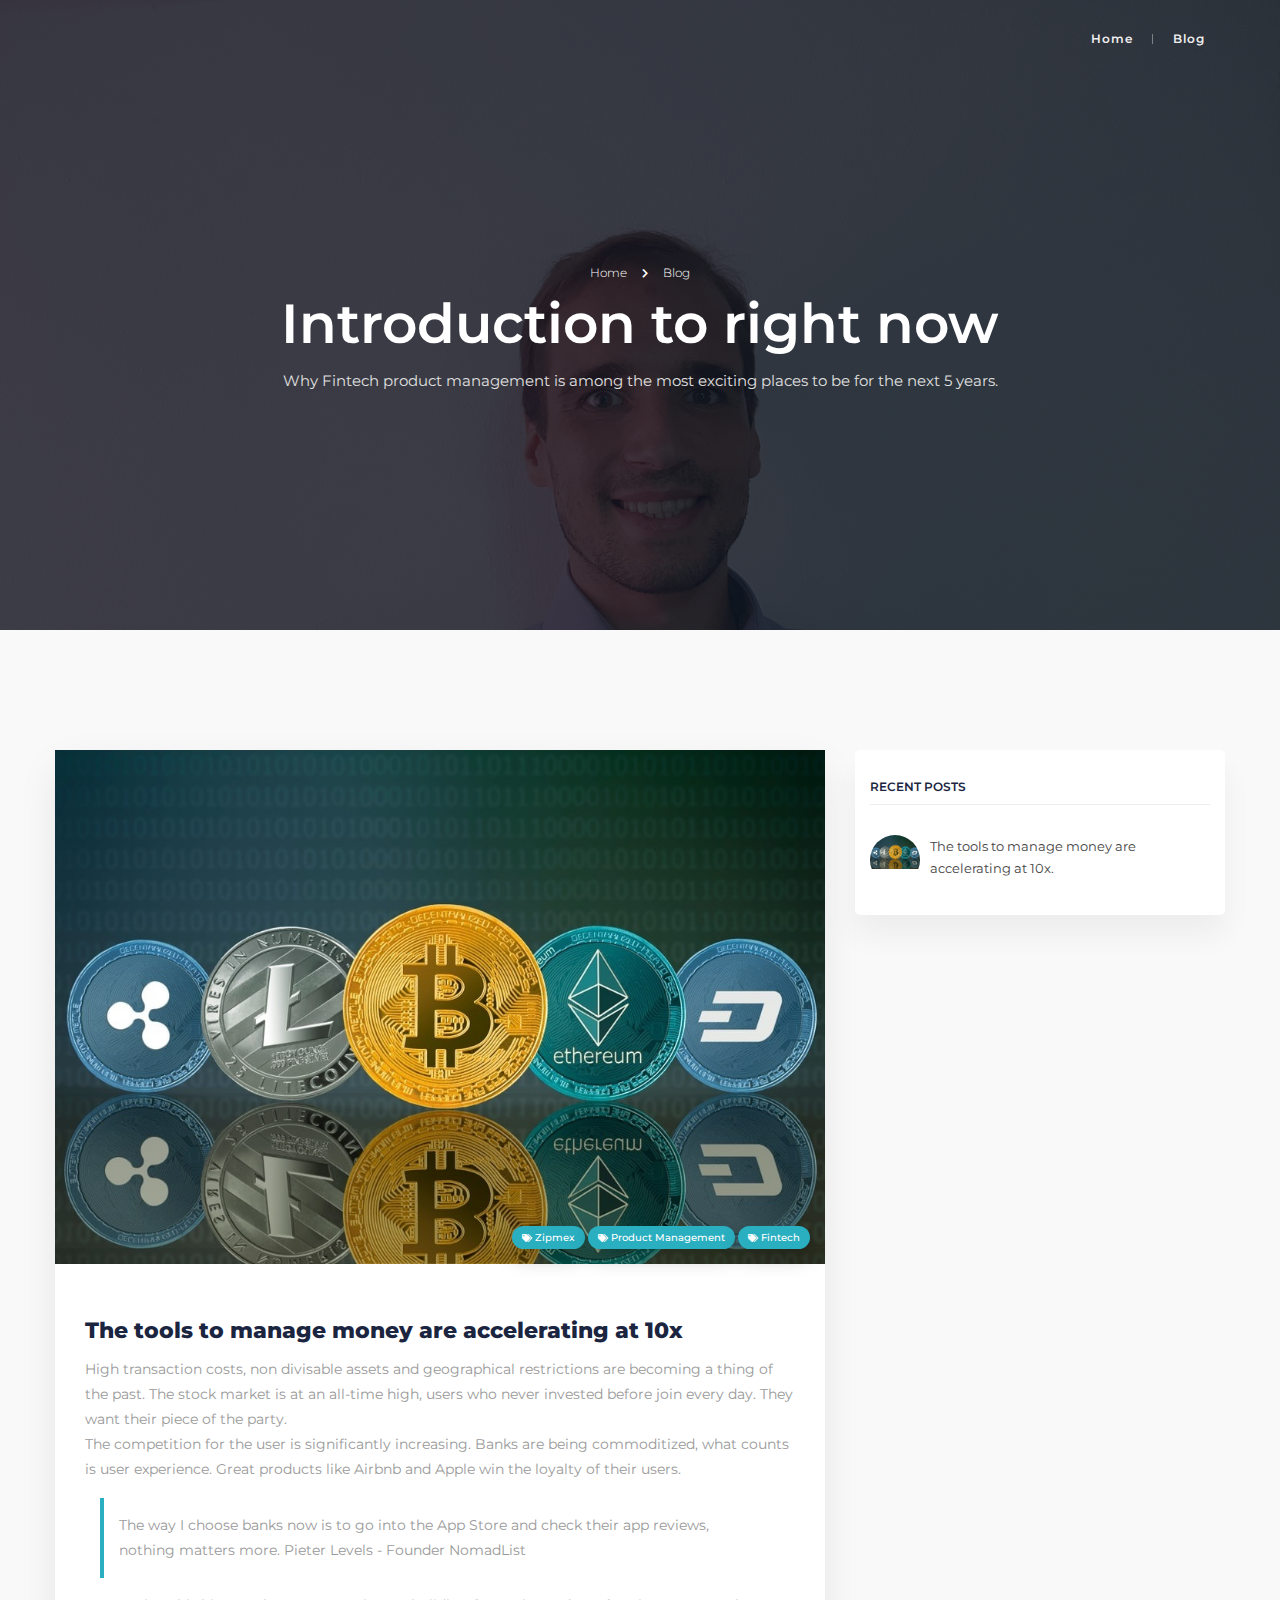
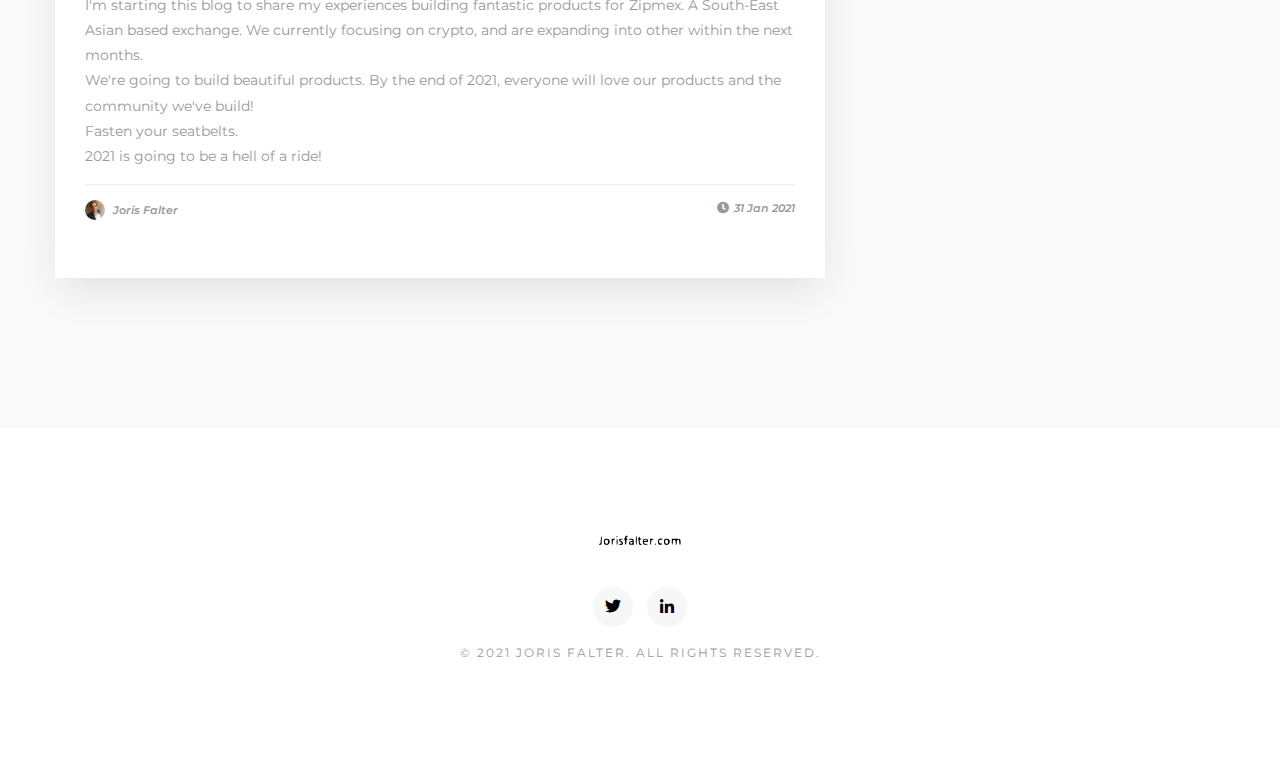
<file: blog-01.html>
<!DOCTYPE html>
 <html lang="zxx">

    <head>

    	<!-- Metas -->
        <meta charset="utf-8">
		<meta http-equiv="X-UA-Compatible" content="IE=edge" />
        <meta name="viewport" content="width=device-width, initial-scale=1, maximum-scale=1" />
		<meta name="keywords" content="Zipmex Product Management" />
		<meta name="description" content="Zipmex Product Management" />
		<meta name="author" content="Joris Falter" />

		<!-- Title  -->
		<title>Introduction to Zipmex</title>

		<!-- Favicon -->
		<link rel="shortcut icon" href="img/favicon.ico" />

		<!-- Google Fonts -->
		<link href="https://fonts.googleapis.com/css?family=Montserrat:200,300,400,500,600,700,800" rel="stylesheet">

        <link href="https://fonts.googleapis.com/css?family=Shadows+Into+Light" rel="stylesheet">

		<!-- Plugins -->
		<link rel="stylesheet" href="css/plugins.css" />

        <!-- Core Style Css -->
        <link rel="stylesheet" href="css/style.css" />

    </head>

    <body>

    	<!-- =====================================
    	==== Start Loading -->

    	<div class="loading">
    		<div class="text-center middle">
    			<div class="lds-ellipsis"><div></div><div></div><div></div><div></div></div>
    		</div>
    	</div>

    	<!-- End Loading ====
    	======================================= -->


    	<!-- =====================================
    	==== Start Navbar -->

		<nav class="navbar navbar-expand-lg">
			<div class="container">

            <!-- Logo -->
            <a class="logo" href="#">
                <img src="img/logo-light.svg" alt="logo">
            </a>

			  <button class="navbar-toggler" type="button" data-toggle="collapse" data-target="#navbarSupportedContent" aria-controls="navbarSupportedContent" aria-expanded="false" aria-label="Toggle navigation">
			    <span class="icon-bar"><i class="fas fa-bars"></i></span>
			  </button>

			  <!-- navbar links -->
			  <div class="collapse navbar-collapse" id="navbarSupportedContent">
			    <ul class="navbar-nav ml-auto">
			      <li class="nav-item">
			        <a class="nav-link" href="index.html">Home</a>
			      </li>
            <li class="nav-item">
			        <a class="nav-link" href="#" data-scroll-nav="5">Blog</a>
			      </li>
            <!--
            <li class="nav-item">
                    <a class="nav-link" href="#" data-scroll-nav="1">About</a>
                  </li>
			      <li class="nav-item">
			        <a class="nav-link" href="#" data-scroll-nav="2">Work</a>
			      </li>
                  <li class="nav-item">
                    <a class="nav-link" href="#" data-scroll-nav="3">Services</a>
                  </li>
			      <li class="nav-item">
			        <a class="nav-link" href="#" data-scroll-nav="4">Price</a>
			      </li>
			      <li class="nav-item">
			        <a class="nav-link" href="#" data-scroll-nav="5">Blog</a>
			      </li>
			      <li class="nav-item">
			        <a class="nav-link" href="#" data-scroll-nav="6">Contact</a>
			      </li>
          -->
			    </ul>
			  </div>
			</div>
		</nav>

    	<!-- End Navbar ====
    	======================================= -->


    	<!-- =====================================
        ==== Start Header -->

        <header class="page-header valign bg-img" data-overlay-dark="8" data-background="img/bg1.jpg" data-stellar-background-ratio="0.5">

            <div class="container">
                <div class="row">
                    <div class="full-width text-center caption mt-30">
                        <h6><a href="#0">Home</a><i class="fas fa-chevron-right"></i><a href="#0">Blog</a></h6>
                        <h1>Introduction to right now</h1>
                        <p>Why Fintech product management is among the most exciting places to be for the next 5 years.</p>
                    </div>
                </div>
            </div>
        </header>

        <!-- End Header ====
        ======================================= -->

		<!--====== Blog ======-->
		<section class="blogs section-padding bg-gray main-content">
			<div class="container">
				<div class="row">

					<div class="col-lg-8">
						<div class="posts blog mb-md50">

							<div class="item">
	                            <div class="post-img">
	                                <div class="img">
	                                    <img src="img/blog/1.jpg" alt="">
	                                </div>
	                                <div class="tag">
	                                	<a href="#0"><span class="icon"><i class="fas fa-tags"></i></span> Zipmex</a>
	                                	<a href="#0"><span class="icon"><i class="fas fa-tags"></i></span> Product Management</a>
	                                	<a href="#0"><span class="icon"><i class="fas fa-tags"></i></span> Fintech</a>
	                                </div>
	                            </div>
	                            <div class="cont">
	                                <h6><a href="#0">The tools to manage money are accelerating at 10x</a></h6>
	                                <p>High transaction costs, non divisable assets and geographical restrictions are becoming a thing of the past.
                                  The stock market is at an all-time high, users who never invested before join every day. They want their piece of the party.</p>
                                  <p>The competition for the user is significantly increasing. Banks are being commoditized, what counts is user experience.
                                  Great products like Airbnb and Apple win the loyalty of their users. </p>
                                  <p class="spical">The way I choose banks now is to go into the App Store and check their app reviews, nothing matters more. Pieter Levels - Founder NomadList</p>

                                  <p>I'm starting this blog to share my experiences building fantastic products for Zipmex. A South-East Asian based exchange. We currently focusing on crypto, and are expanding into other within the next months.</p>
                                  <p>We're going to build beautiful products. By the end of 2021, everyone will love our products and the community we've build! </p>
                                  <p>Fasten your seatbelts. </p>
                                  <p>2021 is going to be a hell of a ride! </p>

	                                <div class="info">
	                                    <a href="#0"><span class="author"><img src="img/blog/01.jpg" alt=""></span> Joris Falter</a>
	                                    <a href="#0" class="right"><span class="icon"><i class="fas fa-clock"></i></span> 31 Jan 2021</a>
	                                </div>
	                            </div>
	                        </div>


              <!--
							<div class="comments mb-30">
								<h5 class="title">Comments</h5>

								<div class="com">
									<div class="img">
										<img src="img/blog/01.png" alt="">
									</div>
									<div class="cont">
										<h6>Alex smith</h6>
										<span>06 August 2018</span>
										<p>Nulla metus metus ullamcorper vel tincidunt sed euismod</p>
										<a class="reply" href="#0">Reply</a>
									</div>
								</div>

								<div class="com">
									<div class="img">
										<img src="img/blog/01.png" alt="">
									</div>
									<div class="cont">
										<h6>Alex smith</h6>
										<span>06 August 2018</span>
										<p>Nulla metus metus ullamcorper vel tincidunt sed euismod</p>
										<a class="reply" href="#0">Reply</a>
									</div>
								</div>

								<div class="com">
									<div class="img">
										<img src="img/blog/01.png" alt="">
									</div>
									<div class="cont">
										<h6>Alex smith</h6>
										<span>06 August 2018</span>
										<p>Nulla metus metus ullamcorper vel tincidunt sed euismod</p>
										<a class="reply" href="#0">Reply</a>
									</div>
								</div>
							</div>

							<div class="add-comment">
								<h5 class="title">Leave a comment</h5>

								<form>
									<div class="row">
										<div class="col-md-12">
											<textarea placeholder="Comment"></textarea>
										</div>
										<div class="col-md-6">
											<input type="text" name="name" placeholder="Name">
										</div>
										<div class="col-md-6">
											<input type="email" name="email" placeholder="Email">
										</div>
										<div class="col-md-12">
											<button class="butn butn-bg">
												<span>Post Comment</span>
											</button>
										</div>
									</div>
								</form>
							</div>
              -->

						</div>
					</div>

					<div class="col-lg-4">
						<div id="sticky_item" class="side-bar">
              <!--
              <div class="widget search">
								<form>
									<input type="search" name="" placeholder="Type here ...">
									<button type="submite"><i class="fa fa-search" aria-hidden="true"></i></button>
								</form>
							</div>
            -->

							<div class="widget">
								<div class="widget-title">
									<h6>Recent Posts</h6>
								</div>
								<ul class="recent">
									<li>
										<div class="thum">
	                                        <img src="img/blog/1.jpg" alt="">
	                                    </div>
										<a href="#0">The tools to manage money are accelerating at 10x.</a>
									</li>

                  <!--
                  <li>
										<div class="thum">
	                                        <img src="img/blog/thum/2.jpg" alt="">
	                                    </div>
										<a href="#0">Master These Awesome New Skills in March.</a>
									</li>
									<li>
										<div class="thum">
	                                        <img src="img/blog/thum/3.jpg" alt="">
	                                    </div>
										<a href="#0">Best Design Items to Appeal to the Millennial.</a>
									</li>
                -->

								</ul>
							</div>

              <!--
              <div class="widget">
								<div class="widget-title">
									<h6>Archives</h6>
								</div>
								<ul>
									<li><a href="#0">January 2018</a></li>
									<li><a href="#0">February 2018</a></li>
									<li><a href="#0">March 2018</a></li>
								</ul>
							</div>


							<div class="widget">
								<div class="widget-title">
									<h6>Categories</h6>
								</div>
								<ul>
									<li><a href="#0"><i class="fas fa-angle-right"></i>WordPress</a></li>
									<li><a href="#0"><i class="fas fa-angle-right"></i>ThemeForest</a></li>
									<li><a href="#0"><i class="fas fa-angle-right"></i>HTML</a></li>
									<li><a href="#0"><i class="fas fa-angle-right"></i>UI-ThemeZ</a></li>
									<li><a href="#0"><i class="fas fa-angle-right"></i>Envato</a></li>
									<li><a href="#0"><i class="fas fa-angle-right"></i>Lifestyle</a></li>
								</ul>
							</div>

							<div class="widget">
								<div class="widget-title">
									<h6>Gallery</h6>
								</div>
								<ul class="gallery">
									<li>
										<a href="#0">
											<img src="img/blog/thum/1.jpg" alt="">
										</a>
									</li>
									<li>
										<a href="#0">
											<img src="img/blog/thum/2.jpg" alt="">
										</a>
									</li>
									<li>
										<a href="#0">
											<img src="img/blog/thum/3.jpg" alt="">
										</a>
									</li>
								</ul>
							</div>

							<div class="widget">
								<div class="widget-title">
									<h6>Tags</h6>
								</div>
								<ul class="tags">
									<li><a href="#0">Blog</a></li>
									<li><a href="#0">Magazine</a></li>
									<li><a href="#0">Link</a></li>
									<li><a href="#0">Example</a></li>
									<li><a href="#0">Muli</a></li>
									<li><a href="#0">Video</a></li>
									<li><a href="#0">Gallery</a></li>
									<li><a href="#0">Quote</a></li>
								</ul>
							</div>
              -->

						</div>
					</div>

				</div>
			</div>
		</section>
		<!--====== End Blog ======-->


		<!-- =====================================
        ==== Start Footer -->

        <footer>
            <div class="container">
                <div class="row">

                    <div class="col-md-8 offset-md-2 text-center">
                        <!-- Logo -->
                        <a class="logo pt-0" href="#">
                            <img src="img/logo-dark.svg" alt="logo">
                        </a>

                        <div class="social">
                       <!-- <a href="#0"><i class="fab fa-facebook-f"></i></a> -->
                            <a href="https://twitter.com/JorisFalter"><i class="fab fa-twitter"></i></a>
                            <a href="https://www.linkedin.com/in/jorisfalter/"><i class="fab fa-linkedin-in"></i></a>
                       <!-- <a href="#0"><i class="fab fa-behance"></i></a>      -->
                       <!-- <a href="#0"><i class="fab fa-pinterest-p"></i></a>  -->
                        </div>

                        <p class="rights">&copy; 2021 Joris Falter. All Rights Reserved.</p>
                    </div>

                </div>
            </div>
        </footer>

        <!-- End Footer ====
        ======================================= -->





        <!-- jQuery -->
        <script src="js/jquery-3.0.0.min.js"></script>
        <script src="js/jquery-migrate-3.0.0.min.js"></script>

        <!-- popper.min -->
        <script src="js/popper.min.js"></script>

        <!-- bootstrap -->
        <script src="js/bootstrap.min.js"></script>

        <!-- scrollIt -->
        <script src="js/scrollIt.min.js"></script>

        <!-- jquery.waypoints.min -->
        <script src="js/jquery.waypoints.min.js"></script>

        <!-- owl carousel -->
        <script src="js/owl.carousel.min.js"></script>

        <!-- slick -->
        <script src="js/slick.min.js"></script>

        <!-- jquery.magnific-popup js -->
        <script src="js/jquery.magnific-popup.min.js"></script>

        <!-- stellar js -->
        <script src="js/jquery.stellar.min.js"></script>

        <!-- isotope.pkgd.min js -->
        <script src="js/isotope.pkgd.min.js"></script>

        <!-- YouTubePopUp.jquery -->
        <script src="js/YouTubePopUp.jquery.js"></script>

        <!-- jquery.counterup -->
        <script src="js/jquery.counterup.min.js"></script>

        <!-- validator js -->
        <script src="js/validator.js"></script>

        <!-- custom scripts -->
        <script src="js/scripts.js"></script>

    </body>
</html>
</file>
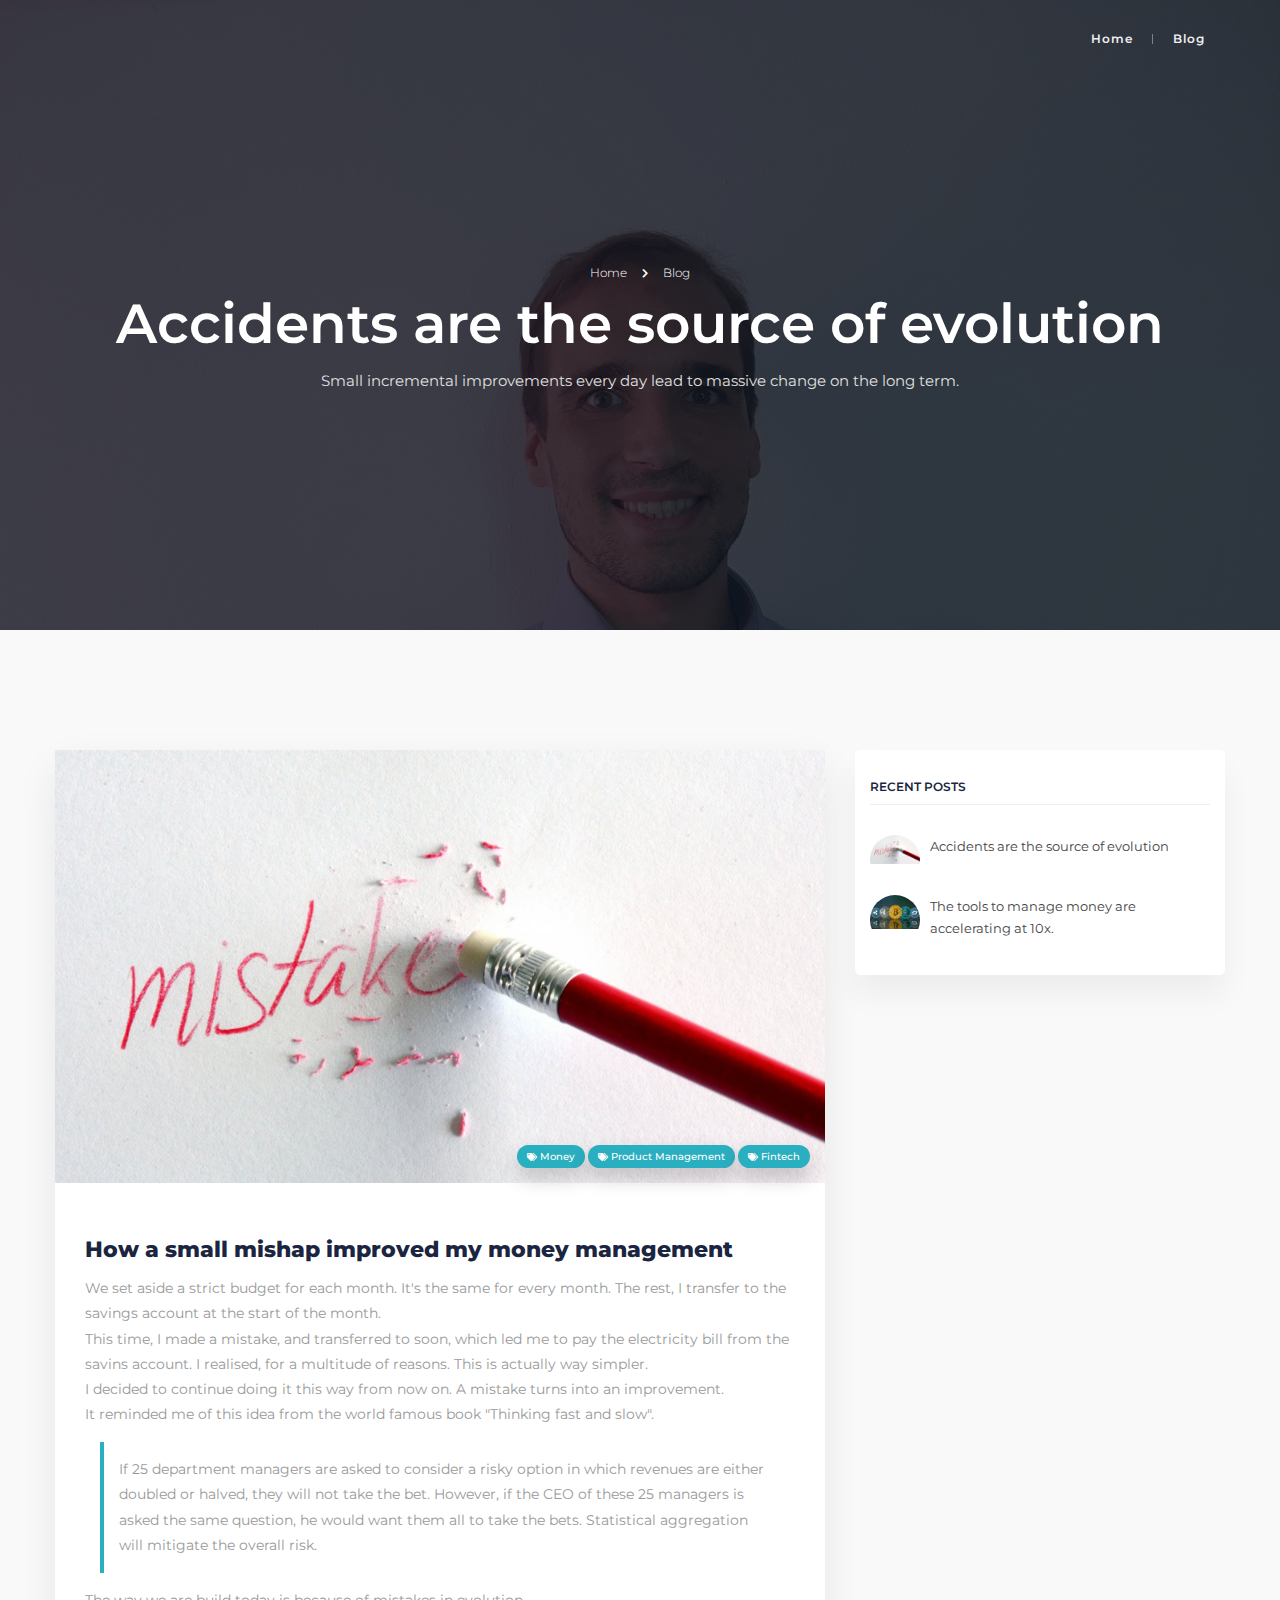
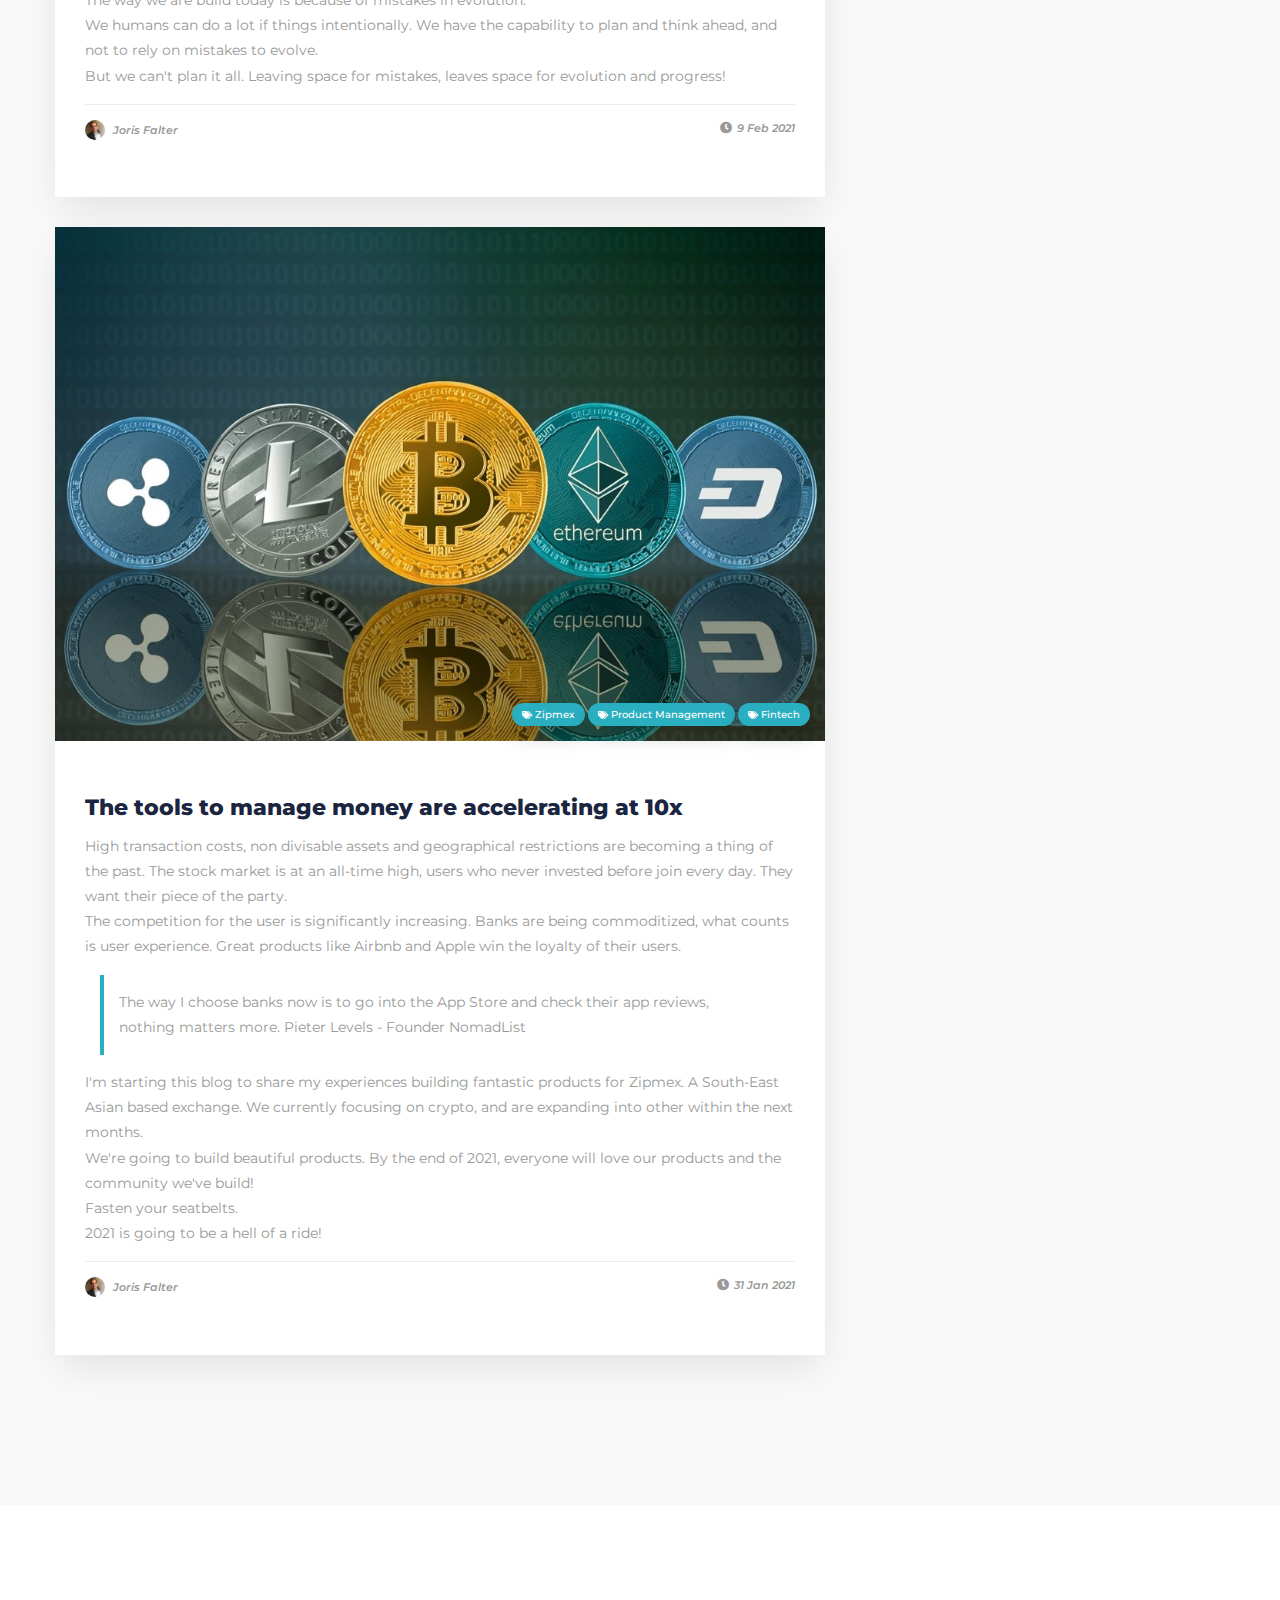
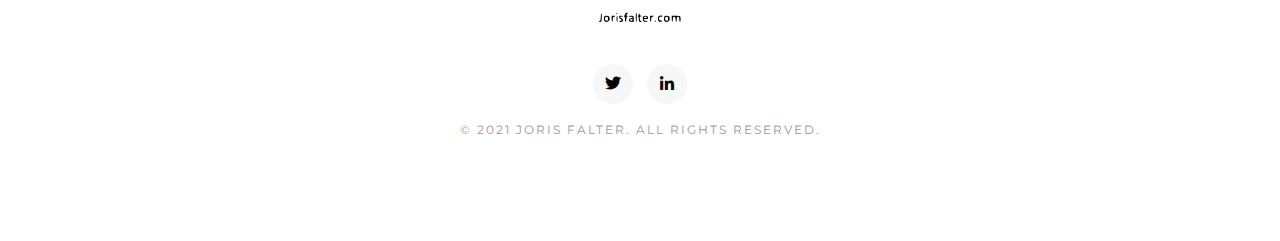
<file: blog-02.html>
<!DOCTYPE html>
<html lang="zxx">

<head>

  <!-- Metas -->
  <meta charset="utf-8">
  <meta http-equiv="X-UA-Compatible" content="IE=edge" />
  <meta name="viewport" content="width=device-width, initial-scale=1, maximum-scale=1" />
  <meta name="keywords" content="Zipmex Product Management" />
  <meta name="description" content="Zipmex Product Management" />
  <meta name="author" content="Joris Falter" />

  <!-- Title  -->
  <title>Introduction to Zipmex</title>

  <!-- Favicon -->
  <link rel="shortcut icon" href="img/favicon.ico" />

  <!-- Google Fonts -->
  <link href="https://fonts.googleapis.com/css?family=Montserrat:200,300,400,500,600,700,800" rel="stylesheet">

  <link href="https://fonts.googleapis.com/css?family=Shadows+Into+Light" rel="stylesheet">

  <!-- Plugins -->
  <link rel="stylesheet" href="css/plugins.css" />

  <!-- Core Style Css -->
  <link rel="stylesheet" href="css/style.css" />

</head>

<body>

  <!-- =====================================
    	==== Start Loading -->

  <div class="loading">
    <div class="text-center middle">
      <div class="lds-ellipsis">
        <div></div>
        <div></div>
        <div></div>
        <div></div>
      </div>
    </div>
  </div>

  <!-- End Loading ====
    	======================================= -->


  <!-- =====================================
    	==== Start Navbar -->

  <nav class="navbar navbar-expand-lg">
    <div class="container">

      <!-- Logo -->
      <a class="logo" href="#">
        <img src="img/logo-light.svg" alt="logo">
      </a>

      <button class="navbar-toggler" type="button" data-toggle="collapse" data-target="#navbarSupportedContent" aria-controls="navbarSupportedContent" aria-expanded="false" aria-label="Toggle navigation">
        <span class="icon-bar"><i class="fas fa-bars"></i></span>
      </button>

      <!-- navbar links -->
      <div class="collapse navbar-collapse" id="navbarSupportedContent">
        <ul class="navbar-nav ml-auto">
          <li class="nav-item">
            <a class="nav-link" href="index.html">Home</a>
          </li>
          <li class="nav-item">
            <a class="nav-link" href="#" data-scroll-nav="5">Blog</a>
          </li>
          <!--
            <li class="nav-item">
                    <a class="nav-link" href="#" data-scroll-nav="1">About</a>
                  </li>
			      <li class="nav-item">
			        <a class="nav-link" href="#" data-scroll-nav="2">Work</a>
			      </li>
                  <li class="nav-item">
                    <a class="nav-link" href="#" data-scroll-nav="3">Services</a>
                  </li>
			      <li class="nav-item">
			        <a class="nav-link" href="#" data-scroll-nav="4">Price</a>
			      </li>
			      <li class="nav-item">
			        <a class="nav-link" href="#" data-scroll-nav="5">Blog</a>
			      </li>
			      <li class="nav-item">
			        <a class="nav-link" href="#" data-scroll-nav="6">Contact</a>
			      </li>
          -->
        </ul>
      </div>
    </div>
  </nav>

  <!-- End Navbar ====
    	======================================= -->


  <!-- =====================================
        ==== Start Header -->

  <header class="page-header valign bg-img" data-overlay-dark="8" data-background="img/bg1.jpg" data-stellar-background-ratio="0.5">

    <div class="container">
      <div class="row">
        <div class="full-width text-center caption mt-30">
          <h6><a href="#0">Home</a><i class="fas fa-chevron-right"></i><a href="#0">Blog</a></h6>
          <h1>Accidents are the source of evolution</h1>
          <p>Small incremental improvements every day lead to massive change on the long term. </p>
        </div>
      </div>
    </div>
  </header>

  <!-- End Header ====
        ======================================= -->

  <!--====== Blog ======-->
  <section class="blogs section-padding bg-gray main-content">
    <div class="container">
      <div class="row">

        <div class="col-lg-8">
          <div class="posts blog mb-md50">

            <div class="item">
              <div class="post-img">
                <div class="img">
                  <img src="img/blog/Mistakes.jpg" alt="">
                </div>
                <div class="tag">
                  <a href="#0"><span class="icon"><i class="fas fa-tags"></i></span> Money</a>
                  <a href="#0"><span class="icon"><i class="fas fa-tags"></i></span> Product Management</a>
                  <a href="#0"><span class="icon"><i class="fas fa-tags"></i></span> Fintech</a>
                </div>
              </div>
              <div class="cont">
                <h6><a href="#0">How a small mishap improved my money management</a></h6>
                <p>We set aside a strict budget for each month. It's the same for every month. The rest, I transfer to the savings account at the start of the month.</p>
                <p>This time, I made a mistake, and transferred to soon, which led me to pay the electricity bill from the savins account. I realised, for a multitude of reasons. This is actually way simpler. </p>
                <p>I decided to continue doing it this way from now on. A mistake turns into an improvement. </p>


                <p>It reminded me of this idea from the world famous book "Thinking fast and slow".</p>
                <p class="spical">If 25 department managers are asked to consider a risky option in which revenues are either doubled or halved, they will not take the bet. However, if the CEO of these 25 managers is asked the same question, he would want them all to take the bets. Statistical aggregation will mitigate the overall risk.</p>

                <p>The way we are build today is because of mistakes in evolution.</p>
                <p>We humans can do a lot if things intentionally. We have the capability to plan and think ahead, and not to rely on mistakes to evolve.</p>
                <p>But we can't plan it all. Leaving space for mistakes, leaves space for evolution and progress! </p>

                <div class="info">
                  <a href="#0"><span class="author"><img src="img/blog/01.jpg" alt=""></span> Joris Falter</a>
                  <a href="#0" class="right"><span class="icon"><i class="fas fa-clock"></i></span> 9 Feb 2021</a>
                </div>
              </div>
            </div>
            <div class="item">
              <div class="post-img">
                <div class="img">
                  <img src="img/blog/1.jpg" alt="">
                </div>
                <div class="tag">
                  <a href="#0"><span class="icon"><i class="fas fa-tags"></i></span> Zipmex</a>
                  <a href="#0"><span class="icon"><i class="fas fa-tags"></i></span> Product Management</a>
                  <a href="#0"><span class="icon"><i class="fas fa-tags"></i></span> Fintech</a>
                </div>
              </div>
              <div class="cont">
                <h6><a href="#0">The tools to manage money are accelerating at 10x</a></h6>
                <p>High transaction costs, non divisable assets and geographical restrictions are becoming a thing of the past.
                  The stock market is at an all-time high, users who never invested before join every day. They want their piece of the party.</p>
                <p>The competition for the user is significantly increasing. Banks are being commoditized, what counts is user experience.
                  Great products like Airbnb and Apple win the loyalty of their users. </p>
                <p class="spical">The way I choose banks now is to go into the App Store and check their app reviews, nothing matters more. Pieter Levels - Founder NomadList</p>

                <p>I'm starting this blog to share my experiences building fantastic products for Zipmex. A South-East Asian based exchange. We currently focusing on crypto, and are expanding into other within the next months.</p>
                <p>We're going to build beautiful products. By the end of 2021, everyone will love our products and the community we've build! </p>
                <p>Fasten your seatbelts. </p>
                <p>2021 is going to be a hell of a ride! </p>

                <div class="info">
                  <a href="#0"><span class="author"><img src="img/blog/01.jpg" alt=""></span> Joris Falter</a>
                  <a href="#0" class="right"><span class="icon"><i class="fas fa-clock"></i></span> 31 Jan 2021</a>
                </div>
              </div>
            </div>


            <!--
							<div class="comments mb-30">
								<h5 class="title">Comments</h5>

								<div class="com">
									<div class="img">
										<img src="img/blog/01.png" alt="">
									</div>
									<div class="cont">
										<h6>Alex smith</h6>
										<span>06 August 2018</span>
										<p>Nulla metus metus ullamcorper vel tincidunt sed euismod</p>
										<a class="reply" href="#0">Reply</a>
									</div>
								</div>

								<div class="com">
									<div class="img">
										<img src="img/blog/01.png" alt="">
									</div>
									<div class="cont">
										<h6>Alex smith</h6>
										<span>06 August 2018</span>
										<p>Nulla metus metus ullamcorper vel tincidunt sed euismod</p>
										<a class="reply" href="#0">Reply</a>
									</div>
								</div>

								<div class="com">
									<div class="img">
										<img src="img/blog/01.png" alt="">
									</div>
									<div class="cont">
										<h6>Alex smith</h6>
										<span>06 August 2018</span>
										<p>Nulla metus metus ullamcorper vel tincidunt sed euismod</p>
										<a class="reply" href="#0">Reply</a>
									</div>
								</div>
							</div>

							<div class="add-comment">
								<h5 class="title">Leave a comment</h5>

								<form>
									<div class="row">
										<div class="col-md-12">
											<textarea placeholder="Comment"></textarea>
										</div>
										<div class="col-md-6">
											<input type="text" name="name" placeholder="Name">
										</div>
										<div class="col-md-6">
											<input type="email" name="email" placeholder="Email">
										</div>
										<div class="col-md-12">
											<button class="butn butn-bg">
												<span>Post Comment</span>
											</button>
										</div>
									</div>
								</form>
							</div>
              -->

          </div>
        </div>

        <div class="col-lg-4">
          <div id="sticky_item" class="side-bar">
            <!--
              <div class="widget search">
								<form>
									<input type="search" name="" placeholder="Type here ...">
									<button type="submite"><i class="fa fa-search" aria-hidden="true"></i></button>
								</form>
							</div>
            -->

            <div class="widget">
              <div class="widget-title">
                <h6>Recent Posts</h6>
              </div>
              <ul class="recent">
                <li>
                  <div class="thum">
                                        <img src="img/blog/Mistakes.jpg" alt="">
                                    </div>
                  <a href="blog-02.html">Accidents are the source of evolution</a>
                </li>
                <li>
                  <div class="thum">
                    <img src="img/blog/1.jpg" alt="">
                  </div>
                  <a href="blog-01.html">The tools to manage money are accelerating at 10x.</a>
                </li>



              <!--
									<li>
										<div class="thum">
	                                        <img src="img/blog/thum/3.jpg" alt="">
	                                    </div>
										<a href="#0">Best Design Items to Appeal to the Millennial.</a>
									</li>
                -->

              </ul>
            </div>

            <!--
              <div class="widget">
								<div class="widget-title">
									<h6>Archives</h6>
								</div>
								<ul>
									<li><a href="#0">January 2018</a></li>
									<li><a href="#0">February 2018</a></li>
									<li><a href="#0">March 2018</a></li>
								</ul>
							</div>


							<div class="widget">
								<div class="widget-title">
									<h6>Categories</h6>
								</div>
								<ul>
									<li><a href="#0"><i class="fas fa-angle-right"></i>WordPress</a></li>
									<li><a href="#0"><i class="fas fa-angle-right"></i>ThemeForest</a></li>
									<li><a href="#0"><i class="fas fa-angle-right"></i>HTML</a></li>
									<li><a href="#0"><i class="fas fa-angle-right"></i>UI-ThemeZ</a></li>
									<li><a href="#0"><i class="fas fa-angle-right"></i>Envato</a></li>
									<li><a href="#0"><i class="fas fa-angle-right"></i>Lifestyle</a></li>
								</ul>
							</div>

							<div class="widget">
								<div class="widget-title">
									<h6>Gallery</h6>
								</div>
								<ul class="gallery">
									<li>
										<a href="#0">
											<img src="img/blog/thum/1.jpg" alt="">
										</a>
									</li>
									<li>
										<a href="#0">
											<img src="img/blog/thum/2.jpg" alt="">
										</a>
									</li>
									<li>
										<a href="#0">
											<img src="img/blog/thum/3.jpg" alt="">
										</a>
									</li>
								</ul>
							</div>

							<div class="widget">
								<div class="widget-title">
									<h6>Tags</h6>
								</div>
								<ul class="tags">
									<li><a href="#0">Blog</a></li>
									<li><a href="#0">Magazine</a></li>
									<li><a href="#0">Link</a></li>
									<li><a href="#0">Example</a></li>
									<li><a href="#0">Muli</a></li>
									<li><a href="#0">Video</a></li>
									<li><a href="#0">Gallery</a></li>
									<li><a href="#0">Quote</a></li>
								</ul>
							</div>
              -->

          </div>
        </div>

      </div>
    </div>
  </section>
  <!--====== End Blog ======-->


  <!-- =====================================
        ==== Start Footer -->

  <footer>
    <div class="container">
      <div class="row">

        <div class="col-md-8 offset-md-2 text-center">
          <!-- Logo -->
          <a class="logo pt-0" href="#">
            <img src="img/logo-dark.svg" alt="logo">
          </a>

          <div class="social">
            <!-- <a href="#0"><i class="fab fa-facebook-f"></i></a> -->
            <a href="https://twitter.com/JorisFalter"><i class="fab fa-twitter"></i></a>
            <a href="https://www.linkedin.com/in/jorisfalter/"><i class="fab fa-linkedin-in"></i></a>
            <!-- <a href="#0"><i class="fab fa-behance"></i></a>      -->
            <!-- <a href="#0"><i class="fab fa-pinterest-p"></i></a>  -->
          </div>

          <p class="rights">&copy; 2021 Joris Falter. All Rights Reserved.</p>
        </div>

      </div>
    </div>
  </footer>

  <!-- End Footer ====
        ======================================= -->





  <!-- jQuery -->
  <script src="js/jquery-3.0.0.min.js"></script>
  <script src="js/jquery-migrate-3.0.0.min.js"></script>

  <!-- popper.min -->
  <script src="js/popper.min.js"></script>

  <!-- bootstrap -->
  <script src="js/bootstrap.min.js"></script>

  <!-- scrollIt -->
  <script src="js/scrollIt.min.js"></script>

  <!-- jquery.waypoints.min -->
  <script src="js/jquery.waypoints.min.js"></script>

  <!-- owl carousel -->
  <script src="js/owl.carousel.min.js"></script>

  <!-- slick -->
  <script src="js/slick.min.js"></script>

  <!-- jquery.magnific-popup js -->
  <script src="js/jquery.magnific-popup.min.js"></script>

  <!-- stellar js -->
  <script src="js/jquery.stellar.min.js"></script>

  <!-- isotope.pkgd.min js -->
  <script src="js/isotope.pkgd.min.js"></script>

  <!-- YouTubePopUp.jquery -->
  <script src="js/YouTubePopUp.jquery.js"></script>

  <!-- jquery.counterup -->
  <script src="js/jquery.counterup.min.js"></script>

  <!-- validator js -->
  <script src="js/validator.js"></script>

  <!-- custom scripts -->
  <script src="js/scripts.js"></script>

</body>

</html>
</file>
<file: css/plugins.css>
/*-----------------------------------------------------------------------------------

	Theme Name: Nova
	Theme URI: http://
	Description: The Multi-Purpose Onepage Template
	Author: ui-themez
	Author URI: http://themeforest.net/user/ui-themez
	Version: 1.0

-----------------------------------------------------------------------------------*/

/* ----------------------------------------------------------------
			[ All Css Plugins & Helper Classes File ]
-----------------------------------------------------------------*/

/* == bootstrap == */
@import url("plugins/bootstrap.min.css");

/* == animate css == */
@import url("plugins/animate.min.css");

/* == themify-icons icon font == */
@import url("plugins/themify-icons.css");

/* == fontawesome icon font == */
@import url("plugins/fontawesome-all.min.css");

/* == YouTubePopUp == */
@import url("plugins/YouTubePopUp.css");

/* == magnific-popup == */
@import url("plugins/magnific-popup.css");

/* == owl.carousel == */
@import url("plugins/owl.carousel.min.css");
@import url("plugins/owl.theme.default.min.css");

/* == slick == */
@import url("plugins/slick.css");
@import url("plugins/slick-theme.css");

/* == helper classes == */
@import url("plugins/helper.css");
</file>
<file: css/style.css>
/*-----------------------------------------------------------------------------------

 Theme Name: Novax
 Theme URI: http://
 Description: The Multi-Purpose Onepage Template
 Author: ui-themez
 Author URI: http://themeforest.net/user/ui-themez
 Version: 1.0

 Main Color   : #1A237E , #2576FD
 main Font    : Rubik

-----------------------------------------------------------------------------------*/
/* ----------------------------------------------------------------

 == Table Of Content

	01 Basics
	02 Buttons
	03 Navbar
	04 Header
	05 Hero
	06 Numbers
	07 Our-Skills
	08 Video
	09 Works
	10 Process
	11 Services
	12 Services-tabs
	13 Team
	14 Testimonials
	15 Price
	16 Blog
	17 Subscribe
	18 Contact
	19 Footer
	20 Error 404
	21 Responsive
 

---------------------------------------------------------------- */
/* ----------------------------------------------------------------
     [ 01 Start Basics ]
-----------------------------------------------------------------*/
* {
  margin: 0;
  padding: 0;
  -webkit-box-sizing: border-box;
          box-sizing: border-box;
  outline: none;
  list-style: none;
  word-wrap: break-word;
}

body {
  color: #1B253F;
  line-height: 1.3;
  font-weight: 400;
  font-size: 14px;
  font-family: 'Montserrat', sans-serif;
  overflow-x: hidden !important;
}

p {
  font-size: 15px;
  color: #999;
  line-height: 1.8;
  margin: 0;
}

img {
  width: 100%;
  height: auto;
}

ul {
  margin-bottom: 0;
}

span, a {
  display: inline-block;
  text-decoration: none;
  color: inherit;
}

a:hover {
  color: inherit;
  text-decoration: none;
}

.section-padding {
  padding: 120px 0;
}

.section-head {
  margin-bottom: 80px;
  text-align: center;
  position: relative;
  z-index: 3;
}
.section-head h4 {
  font-size: 40px;
  font-weight: 800;
  position: relative;
  z-index: 2;
}
.section-head span {
  font-size: 70px;
  font-weight: 800;
  color: #999;
  opacity: .1;
  position: absolute;
  width: 100%;
  top: -40px;
  left: 0;
  z-index: -1;
}

.on-top {
  position: relative;
  z-index: 4;
}

.sub-title {
  font-size: 12px;
  letter-spacing: 3px;
  text-transform: uppercase;
  color: #2AAFC0;
}

.bg-gray {
  background: #f9f9f9;
}

.bg-colorfull {
  background: #f51963 !important;
}

.colorfull {
  color: #f51963 !important;
}

[data-overlay-color] p {
  color: #eee;
}

.o-hidden {
  overflow: hidden;
}

.pos-re {
  position: relative;
}

.full-width {
  width: 100% !important;
}

.lg-line-height {
  line-height: 1.5;
}

.bg-img {
  background-size: cover;
  background-repeat: no-repeat;
}

.bg-fixed {
  background-attachment: fixed;
}

.pink {
  color: #fc6a8d !important;
}

.green {
  color: #93cc48 !important;
}

.yellow {
  color: #ffbc00 !important;
}

.valign {
  display: -webkit-box;
  display: -ms-flexbox;
  display: flex;
  -webkit-box-align: center;
  -ms-flex-align: center;
  align-items: center;
}

.v-middle {
  position: absolute;
  width: 100%;
  top: 50%;
  left: 0;
  -webkit-transform: translate(0%, -50%);
  transform: translate(0%, -50%);
}

.owl-theme .owl-nav.disabled + .owl-dots {
  margin-top: 15px;
  line-height: .7;
}

.owl-theme .owl-dots .owl-dot span {
  width: 8px;
  height: 8px;
  margin: 0 7px;
  border-radius: 50%;
  background: #ddd;
  position: relative;
  z-index: 8;
}

.owl-theme .owl-dots .owl-dot.active span,
.owl-theme .owl-dots .owl-dot:hover span {
  background: #2AAFC0;
}

.owl-theme .owl-nav [class*=owl-] {
  background-color: rgba(0, 0, 0, 0.1);
  width: 30px;
  height: 30px;
  line-height: 25px;
  border-radius: 50%;
}
.owl-theme .owl-nav [class*=owl-]:hover {
  background-color: #2AAFC0;
}

.curve {
  position: absolute;
  z-index: 7;
}
.curve.curve-center:after {
  border-left: 50vw solid transparent;
}
.curve.curve-center:before {
  border-right: 50vw solid transparent;
}
.curve.curve-center.curve-top:after {
  border-left: 50vw solid transparent;
}
.curve.curve-center.curve-top:before {
  border-right: 50vw solid transparent;
}
.curve.curve-bottom {
  left: 0;
  bottom: -1px;
  width: 100%;
}
.curve.curve-bottom:after, .curve.curve-bottom:before {
  bottom: 0;
}
.curve.curve-top {
  left: 0;
  top: -1px;
  width: 100%;
}
.curve.curve-top:after, .curve.curve-top:before {
  top: 0;
  border-top: 50px solid #fff;
  border-bottom: 0;
}
.curve.curve-top:after {
  border-left: 70vw solid transparent;
}
.curve.curve-top:before {
  border-right: 30vw solid transparent;
}
.curve.curve-gray-b:after, .curve.curve-gray-b:before {
  border-bottom: 50px solid #f9f9f9;
}
.curve.curve-gray-t:after, .curve.curve-gray-t:before {
  border-top: 50px solid #f9f9f9;
}
.curve:after, .curve:before {
  content: '';
  width: 0;
  height: 0;
  border-bottom: 50px solid #fff;
  position: absolute;
}
.curve:after {
  right: 0;
  border-left: 30vw solid transparent;
}
.curve:before {
  left: 0;
  border-right: 70vw solid transparent;
}

.cd-headline {
  font-size: 3rem;
  line-height: 1.2;
}

@media only screen and (min-width: 768px) {
  .cd-headline {
    font-size: 4.4rem;
    font-weight: 300;
  }
}
@media only screen and (min-width: 1170px) {
  .cd-headline {
    font-size: 6rem;
  }
}
.cd-words-wrapper {
  display: inline-block;
  position: relative;
  text-align: left;
}

.cd-words-wrapper b {
  display: inline-block;
  position: absolute;
  white-space: nowrap;
  left: 0;
  top: 0;
}

.cd-words-wrapper b.is-visible {
  position: relative;
}

.no-js .cd-words-wrapper b {
  opacity: 0;
}

.no-js .cd-words-wrapper b.is-visible {
  opacity: 1;
}

/* xclip */
.cd-headline.clip span {
  display: inline-block;
  padding: .2em 0;
}

.cd-headline.clip .cd-words-wrapper {
  overflow: hidden;
  vertical-align: top;
}

.cd-headline.clip .cd-words-wrapper::after {
  /* line */
  content: '';
  position: absolute;
  top: 10%;
  right: 0;
  width: 2px;
  height: 70%;
  background-color: #aebcb9;
}

.cd-headline.clip b {
  opacity: 0;
}

.cd-headline b.is-visible {
  opacity: 1;
  font-weight: 900;
}

/* ----------------------------------------------------------------
     [ End Basics ]
-----------------------------------------------------------------*/
/* ----------------------------------------------------------------
     [ 02 Start Buttons ]
-----------------------------------------------------------------*/
.butn {
  padding: 15px 30px;
  position: relative;
  border: 1px solid transparent;
  font-size: 10px;
  font-weight: 600;
  letter-spacing: 1px;
  text-transform: uppercase;
  z-index: 3;
  -webkit-box-shadow: -5px 10px 30px -5px rgba(0, 0, 0, 0.2);
          box-shadow: -5px 10px 30px -5px rgba(0, 0, 0, 0.2);
  -webkit-transition: all .4s;
  transition: all .4s;
  cursor: pointer;
  outline: none !important;
  overflow: hidden;
}
.butn span {
  position: relative;
  z-index: 2;
}
.butn:after {
  content: '';
  width: 0;
  height: 100%;
  background: #fc6a8d;
  position: absolute;
  left: 0;
  top: 0;
  -webkit-transition: width 0.4s;
  transition: width 0.4s;
  z-index: 1;
  opacity: 1;
}
.butn:hover:after {
  width: 100%;
}

.butn-bg {
  background: #2AAFC0;
  border-color: #2AAFC0;
  background: -webkit-gradient(linear, left bottom, left top, from(#2AAFC0), to(#28ADBE));
  background: linear-gradient(to top, #2AAFC0, #28ADBE);
}
.butn-bg span {
  color: #fff;
}

.butn-light {
  background: #fff;
  -webkit-box-shadow: -5px 10px 30px -5px rgba(255, 255, 255, 0.5);
          box-shadow: -5px 10px 30px -5px rgba(255, 255, 255, 0.5);
}
.butn-light:after {
  background: #2AAFC0;
}
.butn-light:hover span {
  color: #fff !important;
}
.butn-light span {
  color: #2AAFC0;
}
.butn-light.butn-bord {
  border-color: #fff;
}
.butn-light.butn-bord span {
  color: #fff;
}

.butn-bord {
  background: transparent !important;
  border: 1px solid #2AAFC0;
  -webkit-box-shadow: none;
          box-shadow: none;
}
.butn-bord:after {
  background: #2AAFC0;
}
.butn-bord:hover span {
  color: #fff;
}
.butn-bord span {
  color: #2AAFC0;
}

.butn-radius {
  border-radius: 30px;
}

/* ----------------------------------------------------------------
     [ End Buttons ]
-----------------------------------------------------------------*/
/* ----------------------------------------------------------------
     [ 03 Start Navbar ]
-----------------------------------------------------------------*/
.navbar {
  position: absolute;
  left: 0;
  top: 0;
  width: 100%;
  border: 0;
  background: transparent;
  z-index: 9;
  min-height: 70px;
}
.navbar .icon-bar {
  color: #fff;
}
.navbar .navbar-nav .nav-item {
  position: relative;
}
.navbar .navbar-nav .nav-item:after {
  content: '';
  width: 1px;
  height: 10px;
  background: #ccc;
  position: absolute;
  top: calc(50% - 5px);
  right: 0;
  opacity: .5;
}
.navbar .navbar-nav .nav-item:last-child:after {
  display: none;
}
.navbar .navbar-nav .nav-link {
  font-size: 12px;
  font-weight: 600;
  color: #eee;
  letter-spacing: 1px;
  margin: 15px 12px;
  -webkit-transition: all .5s;
  transition: all .5s;
}
.navbar .navbar-nav .active {
  color: #2AAFC0 !important;
}

.nav-scroll {
  background: #fff;
  -webkit-box-shadow: 0px 10px 40px rgba(0, 0, 0, 0.05);
          box-shadow: 0px 10px 40px rgba(0, 0, 0, 0.05);
  padding: 0;
  position: fixed;
  top: -100px;
  left: 0;
  width: 100%;
  -webkit-transition: -webkit-transform .5s;
  transition: -webkit-transform .5s;
  transition: transform .5s;
  transition: transform .5s, -webkit-transform .5s;
  -webkit-transform: translateY(100px);
          transform: translateY(100px);
}
.nav-scroll .icon-bar {
  color: #222;
}
.nav-scroll .navbar-nav .nav-link {
  color: #222;
}
.nav-scroll .navbar-nav .logo {
  padding: 15px 0;
  color: #111;
}

.logo {
  padding: 15px 0;
  width: 100px;
}

/* ----------------------------------------------------------------
     [ End Navbar ]
-----------------------------------------------------------------*/
/* ----------------------------------------------------------------
     [ 04 Start Header ]
-----------------------------------------------------------------*/
.home {
  min-height: 100vh;
  position: relative;
}
.home .caption h3 {
  font-size: 40px;
  font-weight: 200;
  margin-bottom: 15px;
}
.home .caption h1 {
  font-size: 60px;
  font-weight: 500;
  margin-bottom: 15px;
  -webkit-animation-delay: .5s;
          animation-delay: .5s;
}
.home .caption p {
  color: #e0e0e0;
  font-size: 15px;
  word-spacing: 1px;
  -webkit-animation-delay: 1s;
          animation-delay: 1s;
}
.home .caption .butn {
  -webkit-animation-delay: 1.5s;
          animation-delay: 1.5s;
  margin: 30px 5px 0;
}

.slider .owl-item, .slider-fade .owl-item {
  height: 100vh;
  position: relative;
}
.slider .item, .slider-fade .item {
  position: absolute;
  top: 0;
  left: 0;
  height: 100%;
  width: 100%;
  background-size: cover;
}
.slider .item .caption, .slider-fade .item .caption {
  z-index: 9;
}
.slider .owl-theme .owl-dots, .slider-fade .owl-theme .owl-dots {
  position: absolute;
  bottom: 5vh;
  width: 100%;
}

.creative {
  min-height: 105vh;
}
.creative svg {
  position: absolute;
  bottom: -1px;
  left: 0;
  width: 100%;
  z-index: 8;
  fill: #fff;
}

#particles-js {
  position: absolute;
  top: 0;
  left: 0;
  width: 100%;
  height: 100%;
  z-index: 1;
}

/* ----------------------------------------------------------------
     [ End Header ]
-----------------------------------------------------------------*/
/* ----------------------------------------------------------------
     [ 05 Hero ]
-----------------------------------------------------------------*/
.hero .intro {
  position: relative;
  padding: 0 0 15px;
}
.hero .intro:after {
  content: '';
  width: 70px;
  height: 1px;
  background: #2AAFC0;
  position: absolute;
  bottom: 0;
  left: calc(50% - 35px);
}
.hero .intro .sub-title {
  color: #fff;
  font-size: 11px;
  text-transform: uppercase;
  letter-spacing: 4px;
  background-color: #2AAFC0;
  display: inline-block;
  padding: 4px 10px;
  margin-bottom: 15px;
}
.hero .intro h4 {
  font-size: 24px;
  font-weight: 600;
  line-height: 1.5;
}
.hero .intro p {
  font-size: 15px;
  word-spacing: 1px;
}
.hero .item {
  background-color: #fff;
  padding: 80px 20px 80px 50px;
  -webkit-box-shadow: -5px 15px 40px rgba(0, 0, 0, 0.08);
          box-shadow: -5px 15px 40px rgba(0, 0, 0, 0.08);
}
.hero .item h6 {
  font-size: 18px;
  margin-bottom: 20px;
  padding-bottom: 20px;
  position: relative;
}
.hero .item h6:after {
  content: '';
  width: 50px;
  height: 1px;
  background: #2AAFC0;
  position: absolute;
  left: 0;
  bottom: 0;
}
.hero .icon {
  color: #2AAFC0;
  font-size: 40px;
  margin-bottom: 40px;
}

.colorful .item {
  text-align: center;
}
.colorful .item h6:after {
  left: calc(50% - 25px);
}

/* ----------------------------------------------------------------
     [ End Hero ]
-----------------------------------------------------------------*/
/* ----------------------------------------------------------------
     [ 06 Start Numbers ]
-----------------------------------------------------------------*/
.numbers .sub-bg {
  display: inline-block;
  font-size: 11px;
  letter-spacing: 4px;
  text-transform: uppercase;
  padding: 4px 10px;
  background-color: #2AAFC0;
  color: #fff;
  margin-bottom: 15px;
}
.numbers .pink h5, .numbers .pink span {
  color: #fc6a8d !important;
}
.numbers .green h5, .numbers .green span {
  color: #93cc48 !important;
}
.numbers .yellow h5, .numbers .yellow span {
  color: #ffbc00 !important;
}
.numbers h3 {
  font-weight: 800;
  margin-bottom: 15px;
}
.numbers h5 {
  font-size: 40px;
  font-weight: 800;
  letter-spacing: 4px;
  color: #2AAFC0;
  margin-bottom: 15px;
}
.numbers h5 span {
  color: #2AAFC0;
}
.numbers h6 {
  font-size: 12px;
  font-weight: 700;
  letter-spacing: 1px;
  text-transform: uppercase;
  color: #555;
}
.numbers .col-lg-3 {
  position: relative;
}
.numbers .col-lg-3:after {
  content: '';
  width: 1px;
  height: 50px;
  background-color: #ddd;
  position: absolute;
  right: 0;
  bottom: 0;
}
.numbers .col-lg-3:last-child:after {
  display: none;
}
.numbers.dark h6 {
  color: #eee;
}

/* ----------------------------------------------------------------
     [ End Numbers ]
-----------------------------------------------------------------*/
/* ----------------------------------------------------------------
     [ 07 Start Our-Skills ]
-----------------------------------------------------------------*/
.our-skills .img {
  position: relative;
  padding-right: 30px;
  margin-bottom: 30px;
}
.our-skills .img:after {
  content: '';
  width: calc(100% - 30px);
  height: 100%;
  border: 1px solid #eee;
  border-radius: 10px;
  position: absolute;
  top: 15px;
  right: 15px;
}
.our-skills .img img {
  border-radius: 5px;
}
.our-skills .content {
  padding-top: 50px;
}
.our-skills .content h4 {
  font-weight: 800;
  line-height: 1.4;
  margin-bottom: 15px;
}
.our-skills .content .skills h6 {
  font-size: 12px;
  text-transform: uppercase;
  letter-spacing: 2px;
  margin-bottom: 10px;
}
.our-skills .content .skills .skill-progress {
  height: 4px;
  background-color: #eee;
  position: relative;
}
.our-skills .content .skills .skill-progress .progres {
  position: absolute;
  top: 0;
  left: 0;
  height: 100%;
  width: 10%;
  background-color: #2AAFC0;
  background: -webkit-gradient(linear, right top, left top, from(#2154cf), to(#6ec5ff));
  background: linear-gradient(to left, #2154cf, #6ec5ff);
  -webkit-transition: all 1.5s;
  transition: all 1.5s;
}
.our-skills .content .skills .skill-progress .progres:after {
  content: attr(data-value);
  position: absolute;
  top: -30px;
  right: 0;
  font-size: 12px;
}

/* ----------------------------------------------------------------
     [ End Our-Skills ]
-----------------------------------------------------------------*/
/* ----------------------------------------------------------------
     [ 08 Start Video ]
-----------------------------------------------------------------*/
.video .sub-bg {
  display: inline-block;
  font-size: 11px;
  letter-spacing: 4px;
  text-transform: uppercase;
  padding: 4px 10px;
  background-color: #fc6a8d;
  color: #fff;
  margin-bottom: 15px;
}
.video h3 {
  font-weight: 800;
  margin-bottom: 15px;
}
.video .vid .vid-butn {
  font-family: 'Shadows Into Light', cursive;
  font-weight: bold;
  font-size: 40px;
}
.video .vid .vid-butn .icon {
  font-size: 70px;
  background: -webkit-linear-gradient(#2154cf, #6ec5ff);
  -webkit-background-clip: text;
  -webkit-text-fill-color: transparent;
}
.video .vid .vid-butn .icon:hover {
  background: -webkit-linear-gradient(#6ec5ff, #93cc48);
  -webkit-background-clip: text;
  -webkit-text-fill-color: transparent;
}

/* ----------------------------------------------------------------
     [ End Video ]
-----------------------------------------------------------------*/
/* ----------------------------------------------------------------
     [ 09 Start Works ]
-----------------------------------------------------------------*/
.works .filtering .filter {
  display: inline-block;
  padding: 4px 10px;
  -webkit-box-shadow: 0px 10px 30px rgba(0, 0, 0, 0.1);
          box-shadow: 0px 10px 30px rgba(0, 0, 0, 0.1);
  border-radius: 30px;
}
.works .filtering span {
  margin: 0 5px;
  padding: 8px 20px;
  font-size: 12px;
  font-weight: 500;
  border-radius: 30px;
  cursor: pointer;
}
.works .filtering .active {
  background: #2AAFC0;
  background: -webkit-gradient(linear, left top, right top, from(#2154cf), to(#6ec5ff));
  background: linear-gradient(to right, #2154cf, #6ec5ff);
  -webkit-box-shadow: 0px 8px 30px -5px rgba(0, 0, 0, 0.2);
          box-shadow: 0px 8px 30px -5px rgba(0, 0, 0, 0.2);
  color: #fff;
}
.works .item-img {
  position: relative;
  margin-top: 30px;
  -webkit-transition: all .4s;
  transition: all .4s;
}
.works .item-img:hover {
  -webkit-box-shadow: -10px 10px 30px rgba(0, 0, 0, 0.1);
          box-shadow: -10px 10px 30px rgba(0, 0, 0, 0.1);
}
.works .item-img:hover .item-img-overlay {
  visibility: visible;
  opacity: 1;
}
.works .item-img-overlay {
  position: absolute;
  top: 10px;
  left: 10px;
  right: 10px;
  bottom: 10px;
  padding: 30px;
  background: rgba(11, 21, 32, 0.98);
  opacity: 0;
  visibility: hidden;
  -webkit-transition: all .5s;
  transition: all .5s;
  z-index: 3;
}
.works .item-img-overlay:after {
  content: '';
  width: 90%;
  height: 90%;
  border: 1px solid rgba(255, 255, 255, 0.2);
  position: absolute;
  top: 5%;
  left: 5%;
  z-index: -1;
}
.works .item-img-overlay .icon {
  position: absolute;
  right: 50px;
  bottom: 50px;
  width: 40px;
  height: 40px;
  line-height: 40px;
  border-radius: 50%;
  border: 1px solid #2AAFC0;
  text-align: center;
  font-size: 20px;
  color: #2AAFC0;
}
.works .item-img-overlay p {
  color: #2AAFC0;
  font-weight: 500;
  font-size: 13px;
}
.works .item-img-overlay h6 {
  color: #fff;
  font-size: 16px;
  margin-top: 10px;
}

/* ----------------------------------------------------------------
     [ End Works ]
-----------------------------------------------------------------*/
/* ----------------------------------------------------------------
     [ 10 Start Process ]
-----------------------------------------------------------------*/
.process .content {
  padding-left: 10%;
  padding-right: 10%;
}
.process .content h5 {
  font-weight: 700;
  position: relative;
  display: inline-block;
  margin-bottom: 15px;
  z-index: 3;
}
.process .content h5:after {
  content: '';
  width: 100%;
  height: 10px;
  background-color: #fc6a8d;
  position: absolute;
  bottom: 0;
  left: 0;
  opacity: .5;
  z-index: -1;
}
.process .content .accordion .item {
  margin-top: 30px;
}
.process .content .accordion .title {
  padding: 10px 20px;
  -webkit-box-shadow: -5px 10px 20px rgba(0, 0, 0, 0.1);
          box-shadow: -5px 10px 20px rgba(0, 0, 0, 0.1);
  background-color: rgba(255, 255, 255, 0.05);
  border-radius: 30px;
  cursor: pointer;
  position: relative;
  -webkit-transition: all .4s;
  transition: all .4s;
}
.process .content .accordion .title:after {
  content: '\f067';
  font-family: 'Font Awesome 5 Free';
  font-weight: 900;
  font-size: 12px;
  position: absolute;
  top: 12px;
  right: 20px;
  color: #fff;
}
.process .content .accordion .title h6 {
  font-size: 13px;
  font-weight: 500;
  letter-spacing: 1px;
}
.process .content .accordion .title h6 span {
  color: #fc6a8d;
}
.process .content .accordion .accordion-info {
  display: none;
  padding: 0px 15px;
  margin-top: 30px;
  margin-left: 15px;
  border-left: 1px dotted #ccc;
}
.process .content .accordion .accordion-info p {
  font-size: 14px;
}
.process .content .accordion .active {
  display: block;
}
.process .content .accordion .active .title {
  color: #fff;
  background: #2AAFC0;
  -webkit-box-shadow: -5px 10px 20px rgba(0, 0, 0, 0.1);
          box-shadow: -5px 10px 20px rgba(0, 0, 0, 0.1);
}
.process .content .accordion .active .title:after {
  content: '\f068';
  color: #fff;
}
.process .content .accordion .active .title h6 {
  color: #fff;
}

.process-line .item {
  position: relative;
  z-index: 4;
}
.process-line .item img {
  position: absolute;
  width: 70%;
  right: -40%;
  top: 15px;
  opacity: .5;
}
.process-line .item img.tobotm {
  -webkit-transform: rotateX(180deg);
          transform: rotateX(180deg);
}
.process-line .item.odd {
  margin-top: 50px;
}
.process-line .item .cont {
  padding: 70px 30px;
  background-color: #fff;
  -webkit-box-shadow: 0px 10px 30px rgba(0, 0, 0, 0.1);
          box-shadow: 0px 10px 30px rgba(0, 0, 0, 0.1);
  border-radius: 4px;
  position: relative;
  z-index: 3;
  -webkit-transition: all .3s;
  transition: all .3s;
}
.process-line .item .cont:hover {
  background-color: #2AAFC0;
}
.process-line .item .cont:hover h6 {
  color: #fff;
}
.process-line .item .cont:hover p {
  color: #eee;
}
.process-line .item .icon {
  color: #2AAFC0;
  font-size: 30px;
  width: 80px;
  height: 80px;
  line-height: 85px;
  border-radius: 50%;
  border: 1px dashed #eee;
  margin-bottom: 30px;
}
.process-line .item h3 {
  position: absolute;
  top: 25px;
  left: 0;
  width: 100%;
  color: #777;
  font-size: 50px;
  font-weight: bold;
  opacity: .1;
  z-index: -1;
}
.process-line .item h6 {
  color: #222;
  font-size: 16px;
  margin-bottom: 15px;
}
.process-line .item p {
  font-size: 14px;
  color: #999;
}
.process-line .pink .cont:hover {
  background-color: #fc6a8d;
}
.process-line .green .cont:hover {
  background-color: #93cc48;
}
.process-line .yellow .cont:hover {
  background-color: #ffbc00;
}

/* ----------------------------------------------------------------
     [ End Process ]
-----------------------------------------------------------------*/
/* ----------------------------------------------------------------
     [ 11 Start Services ]
-----------------------------------------------------------------*/
.services .item {
  padding: 50px 30px;
  text-align: center;
  border: 1px solid #eee;
  -webkit-transition: all .4s;
  transition: all .4s;
}
.services .item:hover {
  -webkit-box-shadow: 0px 10px 30px rgba(0, 0, 0, 0.08);
          box-shadow: 0px 10px 30px rgba(0, 0, 0, 0.08);
  border-color: transparent;
}
.services .item .icon {
  font-size: 40px;
  color: #2AAFC0;
  margin-bottom: 30px;
}
.services .item h6 {
  font-size: 16px;
  margin-bottom: 15px;
  padding-bottom: 15px;
  position: relative;
}
.services .item h6:after {
  content: '';
  width: 30px;
  height: 1px;
  background-color: #2AAFC0;
  position: absolute;
  bottom: 0;
  left: calc(50% - 15px);
}

/* ----------------------------------------------------------------
     [ End Services ]
-----------------------------------------------------------------*/
/* ----------------------------------------------------------------
     [ 12 Start Services-tabs ]
-----------------------------------------------------------------*/
.services-tabs .tabs-icon .item {
  cursor: pointer;
}
.services-tabs .tabs-icon .item .icon {
  font-size: 30px;
  margin-bottom: 15px;
  color: #2AAFC0;
}
.services-tabs .tabs-icon .item h6 {
  font-size: 16px;
}
.services-tabs .tabs-icon .owl-item.actived .item, .services-tabs .tabs-icon .item.active {
  position: relative;
}
.services-tabs .tabs-icon .owl-item.actived .item .icon, .services-tabs .tabs-icon .item.active .icon {
  color: #fc6a8d;
}
.services-tabs .services-content .cont {
  display: none;
}
.services-tabs .services-content .cont .services-info {
  text-align: right;
}
.services-tabs .services-content .cont h5 {
  font-size: 18px;
  color: #2AAFC0;
  margin-bottom: 10px;
}
.services-tabs .services-content .cont h3 {
  line-height: 1.3;
  font-weight: 800;
}
.services-tabs .services-content .cont .services-img {
  position: relative;
  padding-right: 30px;
  margin-bottom: 30px;
  z-index: 3;
}
.services-tabs .services-content .cont .services-img:after {
  content: '';
  width: calc(100% - 30px);
  height: 100%;
  background-image: url(../img/pattern2.png);
  background-repeat: repeat;
  position: absolute;
  top: 30px;
  right: 0;
  z-index: -1;
}
.services-tabs .services-content .active {
  display: block;
}

/* ----------------------------------------------------------------
     [ End Services-tabs ]
-----------------------------------------------------------------*/
/* ----------------------------------------------------------------
     [ 13 Start Team ]
-----------------------------------------------------------------*/
.team .item {
  border: 1px solid rgba(42, 175, 192, 0.1);
  border-radius: 100px;
  overflow: hidden;
  position: relative;
  padding: 10px;
}
.team .item:hover {
  background: #2AAFC0;
  background: -webkit-gradient(linear, left top, right bottom, from(#2154cf), to(#6ec5ff));
  background: linear-gradient(to bottom right, #2154cf, #6ec5ff);
  color: #fff;
}
.team .item:hover .team-img {
  border-color: #2AAFC0;
}
.team .item:hover span {
  color: #eee !important;
}
.team .item:hover p {
  color: #ddd;
}
.team .item .team-img {
  float: left;
  width: 170px;
  height: 170px;
  border: 5px solid #eee;
  border-radius: 50%;
  overflow: hidden;
  -webkit-box-shadow: 0px 5px 10px rgba(0, 0, 0, 0.03);
          box-shadow: 0px 5px 10px rgba(0, 0, 0, 0.03);
}
.team .item .info {
  padding: 15px 15px 15px 0;
  margin-left: 200px;
}
.team .item .info h6 {
  font-size: 16px;
  font-weight: 700;
  letter-spacing: 1px;
  margin-bottom: 5px;
}
.team .item .info span {
  font-size: 12px;
  font-weight: 500;
  margin-bottom: 10px;
  color: #2AAFC0;
}
.team .item .info p {
  margin-bottom: 15px;
  font-size: 13px;
}
.team .item .info .icon {
  margin: 0 5px;
}

/* ----------------------------------------------------------------
     [ End Team ]
-----------------------------------------------------------------*/
/* ----------------------------------------------------------------
     [ 14 Start Testimonials ]
-----------------------------------------------------------------*/
.testimonials {
  overflow: hidden;
  position: relative;
  margin-top: -120px;
  padding-bottom: 120px;
}
.testimonials .owl-item.center .item {
  -webkit-box-shadow: 0px 20px 40px rgba(0, 0, 0, 0.1);
          box-shadow: 0px 20px 40px rgba(0, 0, 0, 0.1);
  border-color: #2AAFC0;
}
.testimonials .item {
  background-color: #fff;
  color: #000;
  padding: 80px 30px;
  -webkit-box-shadow: 0px 10px 30px rgba(0, 0, 0, 0.05);
          box-shadow: 0px 10px 30px rgba(0, 0, 0, 0.05);
  margin-bottom: 40px;
  border-bottom: 5px solid rgba(0, 0, 0, 0.08);
  -webkit-transition: all .4s;
  transition: all .4s;
}
.testimonials .item:hover {
  -webkit-box-shadow: 0px 20px 40px rgba(0, 0, 0, 0.1);
          box-shadow: 0px 20px 40px rgba(0, 0, 0, 0.1);
  border-color: #2AAFC0;
}
.testimonials .item .client-img {
  width: 80px;
  height: 80px;
  border-radius: 50%;
  overflow: hidden;
  margin: 30px auto 15px;
}
.testimonials .item p {
  font-style: italic;
  font-size: 16px;
}
.testimonials .item h6 {
  font-size: 15px;
}
.testimonials .item h6 span {
  display: block;
  font-weight: 300;
  font-size: 13px;
  margin-top: 10px;
}
.testimonials .item .icon {
  font-size: 40px;
  margin-bottom: 30px;
  color: #93cc48;
}
.testimonials.bg-img .item p {
  color: #999;
}
.testimonials.bg-img .item h6 {
  color: #222;
}
.testimonials.bg-img .item h6 span {
  color: #444;
}
.testimonials.bg-img .item .icon {
  font-size: 40px;
  margin-bottom: 30px;
  color: #93cc48;
}

/* ----------------------------------------------------------------
     [ End Testimonials ]
-----------------------------------------------------------------*/
/* ----------------------------------------------------------------
     [ 15 Start Price ]
-----------------------------------------------------------------*/
.price .pricing-tables {
  padding: 0 30px;
}
.price .item {
  padding: 50px 30px;
  background-color: #fff;
  -webkit-box-shadow: 0px 15px 40px -5px rgba(0, 0, 0, 0.1);
          box-shadow: 0px 15px 40px -5px rgba(0, 0, 0, 0.1);
  border-radius: 5px;
}
.price .type h4 {
  font-size: 18px;
  font-weight: 800;
  margin-bottom: 30px;
}
.price .value h3 {
  font-size: 50px;
  font-weight: 800;
  color: #2AAFC0;
  display: inline-block;
  position: relative;
}
.price .value h3 span {
  font-size: 12px;
  position: absolute;
  top: 0;
  left: -15px;
}
.price .value .per {
  color: #999;
  font-size: 12px;
  margin-left: 10px;
}
.price .features {
  text-align: left;
  margin-top: 50px;
  padding: 50px 0 0 30px;
  border-top: 1px solid rgba(0, 0, 0, 0.05);
}
.price .features li {
  font-size: 14px;
  font-weight: 500;
  color: #555;
  margin-bottom: 20px;
}
.price .features li:last-child {
  margin-bottom: 0;
}
.price .features li:before {
  content: '\e64d';
  font-family: 'themify';
  position: relative;
  padding-right: 10px;
  color: #58d54d;
}
.price .features li.disable {
  opacity: .4;
}
.price .features li.disable:before {
  color: #555;
}
.price .custom {
  -webkit-box-shadow: 0px 20px 40px -10px rgba(0, 0, 0, 0.5);
          box-shadow: 0px 20px 40px -10px rgba(0, 0, 0, 0.5);
  background-color: #2AAFC0;
  background: -webkit-gradient(linear, left bottom, right top, from(#2154cf), to(#6ec5ff));
  background: linear-gradient(to top right, #2154cf, #6ec5ff);
  color: #fff;
}
.price .custom h3 {
  color: #fff !important;
}
.price .custom .features li {
  color: #eee;
}
.price .custom .per {
  color: #eee !important;
}
.price .custom .butn {
  background: #fff;
}
.price .custom .butn:hover span {
  color: #fff;
}
.price .custom .butn span {
  color: #000;
}
.price .butn {
  margin-top: 50px;
  display: block;
  border-radius: 30px;
}
.price .butn span {
  font-size: 12px;
  font-weight: 500;
}

/* ----------------------------------------------------------------
     [ End Price ]
-----------------------------------------------------------------*/
/* ----------------------------------------------------------------
     [ 16 Start Blog ]
-----------------------------------------------------------------*/
.blog .owl-item {
  padding: 0px 15px 30px;
}
.blog .item {
  -webkit-box-shadow: 0px 15px 40px -5px rgba(0, 0, 0, 0.1);
          box-shadow: 0px 15px 40px -5px rgba(0, 0, 0, 0.1);
  background-color: #fff;
}
.blog .item .cont {
  padding: 50px 30px;
}
.blog .item .cont h6 {
  font-weight: 800;
  font-size: 22px;
  line-height: 1.5;
  margin-bottom: 10px;
}
.blog .item .cont p {
  font-size: 14px;
}
.blog .item .info {
  font-size: 10px;
  color: #999;
  font-style: italic;
  margin-bottom: 10px;
}
.blog .item .info a {
  margin-right: 10px;
}
.blog .item .info a:last-child {
  margin-right: 0;
}
.blog .item .info .tag {
  padding: 4px;
  background-color: #2AAFC0;
  color: #fff;
  float: right;
  line-height: 1;
}
.blog .item .more {
  font-size: 13px;
  font-weight: 600;
  color: #2AAFC0;
  margin-top: 15px;
}
.blog .item .more:hover {
  color: #2AAFC0;
}
.blog .item .more:hover i {
  opacity: 1;
  -webkit-transform: translateX(0);
          transform: translateX(0);
}
.blog .item .more i {
  font-size: 10px;
  -webkit-transform: translateX(-15px);
          transform: translateX(-15px);
  opacity: 0;
  -webkit-transition: all .2s;
  transition: all .2s;
}

.page-header {
  height: 70vh;
}
.page-header h6 {
  font-size: 12px;
  font-weight: 300;
  margin-bottom: 10px;
}
.page-header h6 a:hover {
  color: #2AAFC0;
}
.page-header h6 i {
  margin: 0 15px;
  font-size: 10px;
}
.page-header h1 {
  margin-bottom: 10px;
  font-weight: 600;
}

.posts .item {
  margin-bottom: 30px;
}
.posts .item .post-img {
  position: relative;
}
.posts .item .tag {
  position: absolute;
  right: 15px;
  bottom: 15px;
  font-size: 10px;
  font-weight: 500;
  color: #fff;
}
.posts .item .tag a {
  background-color: #2AAFC0;
  padding: 5px 10px;
  border-radius: 20px;
  -webkit-box-shadow: 0px 10px 20px rgba(0, 0, 0, 0.2);
          box-shadow: 0px 10px 20px rgba(0, 0, 0, 0.2);
}
.posts .item .tag .icon {
  font-size: 8px;
}
.posts .item .spical {
  margin: 15px;
  padding: 15px;
  border-left: 4px solid #2AAFC0;
}
.posts .item .info {
  margin-top: 15px;
  padding-top: 15px;
  border-top: 1px solid #eee;
}
.posts .item .info a {
  color: #999;
  font-weight: 600;
  font-size: 11px;
}
.posts .item .info a .author {
  width: 20px;
  height: 20px;
  border-radius: 50%;
  overflow: hidden;
  margin: 0 5px -6px 0;
  position: relative;
}
.posts .item .info a .icon {
  font-size: 12px;
  margin-right: 2px;
}
.posts .item .info .right {
  float: right;
}
.posts .title {
  font-size: 14px;
  padding-bottom: 10px;
  border-bottom: 1px solid #eee;
  margin-bottom: 30px;
}
.posts .comments, .posts .add-comment {
  padding: 30px 15px;
  -webkit-box-shadow: 0px 20px 30px rgba(0, 0, 0, 0.05);
          box-shadow: 0px 20px 30px rgba(0, 0, 0, 0.05);
  background: #fff;
  border-radius: 5px;
}
.posts .comments .com, .posts .add-comment .com {
  margin-bottom: 30px;
}
.posts .comments .com:last-child, .posts .add-comment .com:last-child {
  margin-bottom: 0;
}
.posts .comments .com:nth-child(odd), .posts .add-comment .com:nth-child(odd) {
  margin-left: 50px;
}
.posts .comments .img, .posts .add-comment .img {
  width: 60px;
  height: 60px;
  float: left;
  border-radius: 50%;
  border: 1px solid #eee;
  overflow: hidden;
}
.posts .comments .cont, .posts .add-comment .cont {
  margin-left: 75px;
}
.posts .comments .cont h6, .posts .add-comment .cont h6 {
  font-size: 12px;
  margin-bottom: 5px;
}
.posts .comments .cont span, .posts .add-comment .cont span {
  color: #999;
  font-size: 11px;
  font-style: italic;
  margin-bottom: 10px;
}
.posts .comments .cont .reply, .posts .add-comment .cont .reply {
  float: right;
  margin-right: 15px;
  margin-top: -15px;
}
.posts .comments .cont .reply:hover, .posts .add-comment .cont .reply:hover {
  color: #2AAFC0;
}
.posts form input, .posts form textarea {
  width: 100%;
  padding: 15px;
  background-color: #fafafa;
  border: 0;
}
.posts form textarea {
  height: 140px;
  max-height: 140px;
  max-width: 100%;
  margin-bottom: 10px;
}
.posts form .butn {
  margin: 30px 0 0 0;
  cursor: pointer;
}

.pagination {
  text-align: center;
}
.pagination ul {
  margin: auto;
}
.pagination li {
  float: left;
  margin: 0 5px;
}
.pagination li a {
  width: 30px;
  height: 30px;
  line-height: 30px;
  border-radius: 50%;
  background-color: #fff;
}
.pagination .active a {
  background-color: #2AAFC0;
  color: #fff;
}

.side-bar .widget {
  padding: 30px 15px;
  border-radius: 5px;
  background-color: #fff;
  -webkit-box-shadow: 0px 20px 30px rgba(0, 0, 0, 0.05);
          box-shadow: 0px 20px 30px rgba(0, 0, 0, 0.05);
  margin-bottom: 30px;
  overflow: hidden;
}
.side-bar .widget ul {
  margin-bottom: 0;
}
.side-bar .widget ul li {
  margin-bottom: 10px;
  color: #444;
  font-size: 13px;
}
.side-bar .widget ul li:last-child {
  margin-bottom: 0;
}
.side-bar .widget ul li i {
  font-size: 10px;
  margin-right: 10px;
}
.side-bar .widget .recent li {
  display: block;
  overflow: hidden;
}
.side-bar .widget .recent .thum {
  width: 50px;
  height: 50px;
  border-radius: 50%;
  overflow: hidden;
  float: left;
}
.side-bar .widget .recent a {
  display: block;
  margin-left: 60px;
  line-height: 1.7;
}
.side-bar .widget-title {
  margin-bottom: 30px;
}
.side-bar .widget-title h6 {
  font-size: 12px;
  text-transform: uppercase;
  background-color: #fff;
  padding-bottom: 10px;
  border-bottom: 1px solid #eee;
}
.side-bar .search form {
  position: relative;
}
.side-bar .search form input {
  width: 100%;
  padding: 10px;
  border: 0;
  border-bottom: 1px solid #eee;
}
.side-bar .search form button {
  position: absolute;
  right: 0;
  top: 0;
  background-color: transparent;
  color: #999;
  border: 0;
  padding: 10px;
  cursor: pointer;
}
.side-bar .gallery li {
  width: 33.33333%;
  float: left;
  border: 5px solid #fff;
}
.side-bar .tags li {
  font-size: 12px;
  margin: 2px !important;
  padding: 5px 10px;
  background-color: #2AAFC0;
  color: #fff !important;
  border-radius: 4px;
  float: left;
}
.side-bar .tags li:hover {
  background-color: #222;
}

/* ----------------------------------------------------------------
     [ End Blog ]
-----------------------------------------------------------------*/
/* ----------------------------------------------------------------
     [ 17 Start Subscribe ]
-----------------------------------------------------------------*/
.subscribe {
  background-size: auto;
  background-repeat: repeat;
}
.subscribe h5 {
  font-weight: 800;
  letter-spacing: 1px;
  margin-bottom: 10px;
}
.subscribe p {
  letter-spacing: 1px;
  font-size: 14px;
}
.subscribe input {
  border: 0;
  border-bottom: 1px solid #eee;
  padding: 10px;
  width: 100%;
  background: transparent;
  -webkit-transition: all .4s;
  transition: all .4s;
}
.subscribe input:focus {
  border-color: #2AAFC0;
}
.subscribe button {
  float: right;
  margin-top: -30px;
  margin-right: 15px;
  background: transparent;
  border: 0;
  font-size: 20px;
  cursor: pointer;
  display: inline-block;
  position: relative;
  z-index: 3;
}
.subscribe button span {
  color: #fc6a8d;
}

/* ----------------------------------------------------------------
     [ End Subscribe ]
-----------------------------------------------------------------*/
/* ----------------------------------------------------------------
     [ 18 Start Contact ]
-----------------------------------------------------------------*/
.contact .form input, .contact .form textarea {
  width: 100%;
  padding: 20px 15px;
  border: 0;
  background-color: #f7f7f7;
}
.contact .form textarea {
  height: 160px;
  max-height: 160px;
  max-width: 100%;
}
.contact .form button {
  border: 0;
}
.contact .info {
  margin-top: 120px;
  padding: 100px 0;
}
.contact .info .item {
  padding: 0 15px;
  text-align: center;
  position: relative;
}
.contact .info .item:after {
  content: '';
  width: 1px;
  height: 50px;
  background: #ccc;
  position: absolute;
  right: 0;
  bottom: 0;
}
.contact .info .item:last-child:after {
  display: none;
}
.contact .info .item .icon {
  font-size: 30px;
  color: #2AAFC0;
  margin-bottom: 30px;
}
.contact .info .item h6 {
  font-size: 14px;
  font-weight: 700;
  text-transform: uppercase;
  margin-bottom: 15px;
}
.contact .info .item p {
  font-size: 14px;
}

/* ----------------------------------------------------------------
     [ End Contact ]
-----------------------------------------------------------------*/
/* ----------------------------------------------------------------
     [ 19 Start Footer ]
-----------------------------------------------------------------*/
footer {
  padding: 100px 0;
}
footer .social a {
  width: 40px;
  height: 40px;
  line-height: 40px;
  border-radius: 50%;
  background: #f7f7f7;
  color: #000;
  font-size: 16px;
  margin: 15px 5px;
}
footer .social a:hover {
  background-color: #2AAFC0;
  color: #fff;
}
footer .rights {
  font-weight: 400;
  font-size: 12px;
  text-transform: uppercase;
  letter-spacing: 2px;
}

/* ----------------------------------------------------------------
     [ End Footer ]
-----------------------------------------------------------------*/
/* ----------------------------------------------------------------
     [ 20 Start Error 404 ]
-----------------------------------------------------------------*/
.error {
  padding: 200px 0;
}
.error h2 {
  font-size: 150px;
  margin-bottom: 15px;
}
.error h2 i {
  font-size: 120px;
}
.error p {
  font-size: 17px;
  margin-bottom: 30px;
}
.error .butn:hover span {
  color: #222 !important;
}

/* ----------------------------------------------------------------
     [ End Error 404 ]
-----------------------------------------------------------------*/
/* ----------------------------------------------------------------
 	 [ 21 Responsive ]
-----------------------------------------------------------------*/
@media screen and (min-width: 1200px) {
  .container {
    max-width: 1200px;
  }
}
@media screen and (max-width: 991px) {
  .mb-md50 {
    margin-bottom: 50px;
  }

  .mb-md30 {
    margin-bottom: 30px;
  }

  .mb-md0 {
    margin-bottom: 0;
  }

  .bgimg-height {
    height: 400px;
  }

  .bg-fixed {
    background-attachment: scroll !important;
  }

  .navbar {
    padding-left: 15px;
  }
  .navbar .navbar-collapse {
    max-height: 340px;
    overflow: auto;
    background: #0f1523;
    text-align: center;
    padding: 10px 0;
  }
  .navbar .nav-link {
    margin: 10px auto !important;
  }

  .nav-scroll .navbar-toggler {
    margin-right: 15px;
  }
  .nav-scroll .navbar-collapse .nav-link {
    color: #fff !important;
  }
  .nav-scroll .navbar-collapse .active {
    color: #2AAFC0 !important;
  }

  .home {
    background-attachment: scroll !important;
    background-position: 50% 50% !important;
  }
  .home .caption h3 {
    font-size: 30px;
  }
  .home .caption h1 {
    font-size: 38px;
    line-height: 1.4;
  }

  .numbers .col-lg-3:after {
    display: none;
  }

  .process .content {
    padding-left: 5%;
    padding-right: 5%;
  }

  .services-tabs .services-content .cont h3 {
    font-size: 20px;
    line-height: 1.5;
  }

  .blog .row {
    margin-right: 0;
    margin-left: 0;
  }
  .blog .post-img {
    height: 250px;
  }

  .contact .info .item:after {
    display: none;
  }
}
@media screen and (max-width: 767px) {
  .mb-sm50 {
    margin-bottom: 50px;
  }

  .mb-sm30 {
    margin-bottom: 30px;
  }

  .section-head span {
    font-size: 35px;
    top: -20px;
  }

  .home .caption h1 {
    font-size: 30px;
  }

  .home .caption h3 {
    font-size: 25px;
  }

  .hero .intro h4, .numbers h3, .our-skills .content h4, .video h3, .subscribe h5 {
    font-size: 20px;
    font-weight: 700;
  }

  .process .content {
    padding-left: 0;
    padding-right: 0;
  }

  .team .item .team-img {
    float: none;
    display: block;
    margin: auto;
  }

  .team .item .info {
    margin: 15px 0 0;
    padding: 15px;
    text-align: center;
  }

  .services-tabs .services-content .cont .services-info {
    text-align: left;
    margin-bottom: 30px;
  }

  .services-tabs .services-content .cont .services-img {
    margin-bottom: 60px;
  }

  .works .filtering .filter {
    padding: 0;
  }

  .works .filtering span {
    margin: 0;
  }

  footer .info {
    border-bottom: 1px solid #222;
    border-left: 0;
  }
}
@media screen and (max-width: 480px) {
  .logo {
    width: 80px;
  }

  .home .caption p {
    display: none;
  }

  .home .caption h1 {
    font-size: 25px;
  }

  .home .caption h3 {
    font-size: 20px;
  }

  .home .caption .butn:last-child {
    margin-top: 15px;
  }

  .works .filtering span {
    padding: 5px 15px;
  }
}

/*# sourceMappingURL=style.css.map */
</file>
